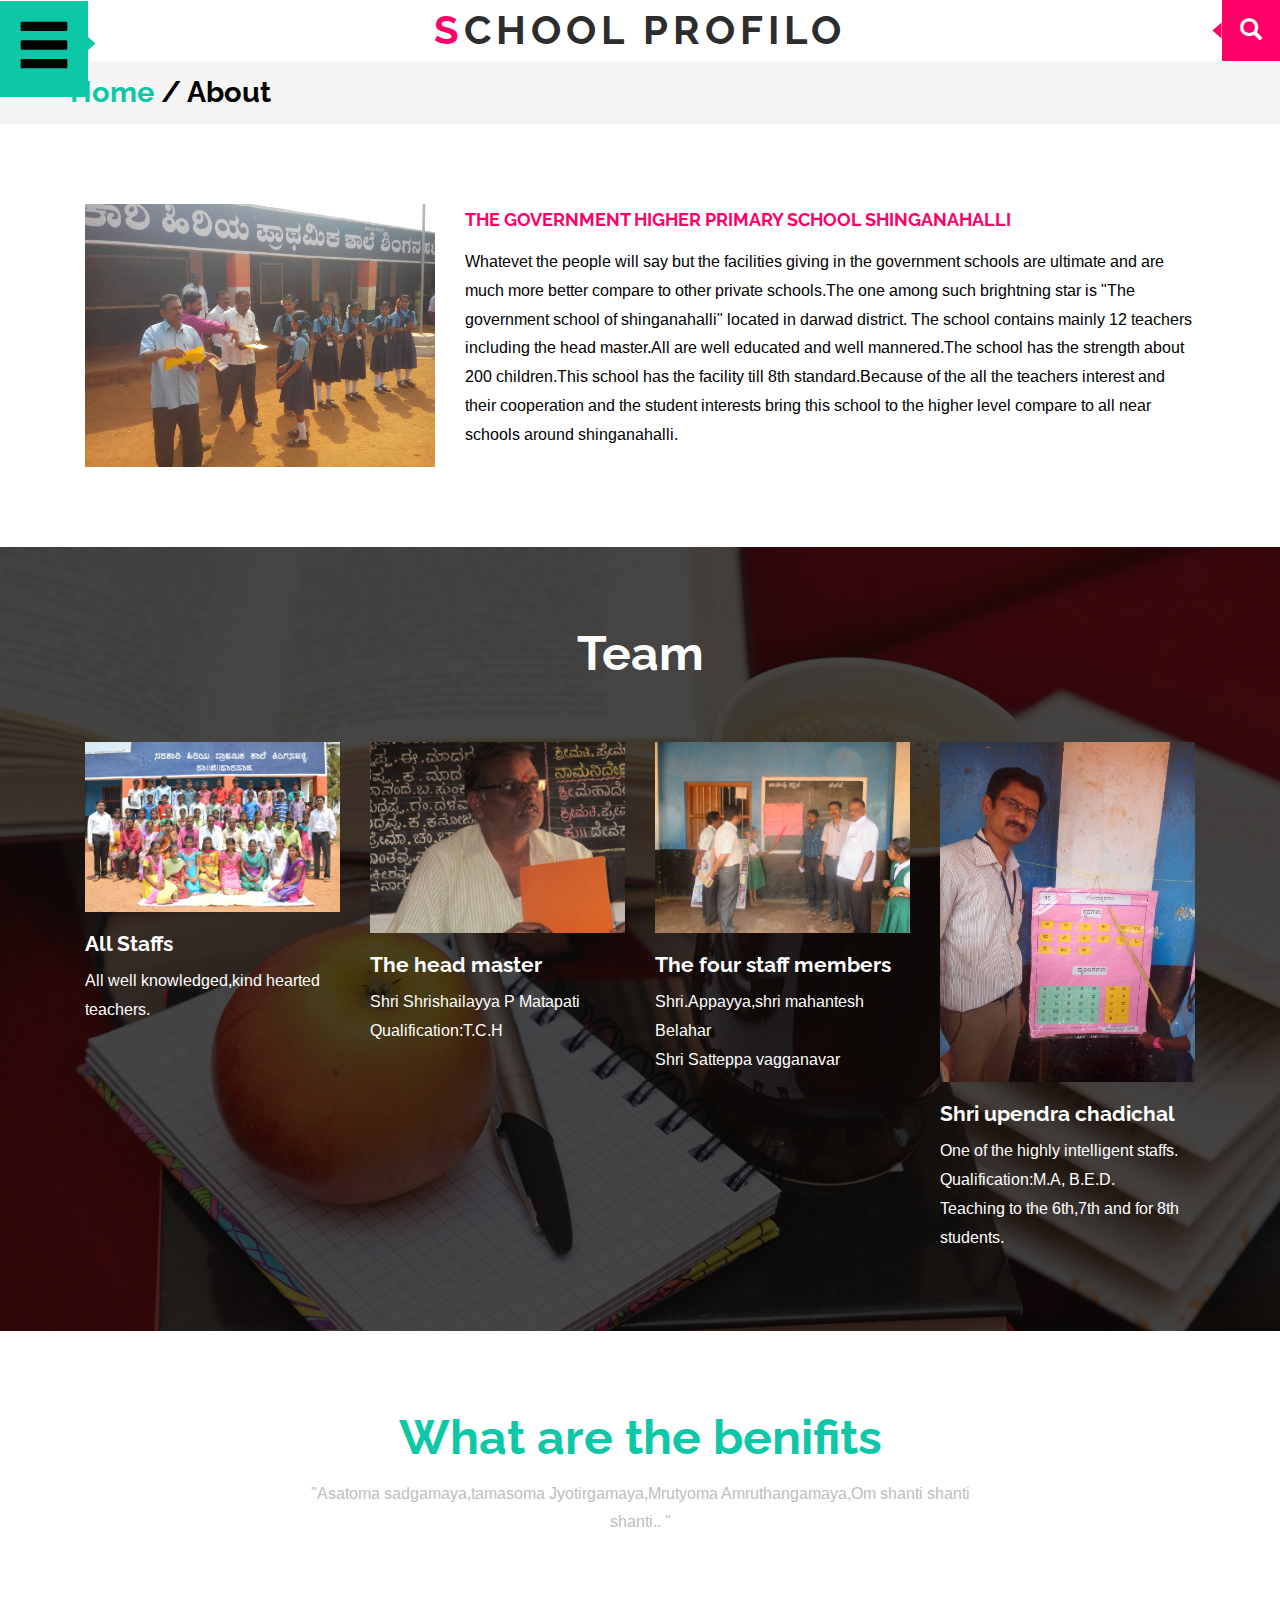
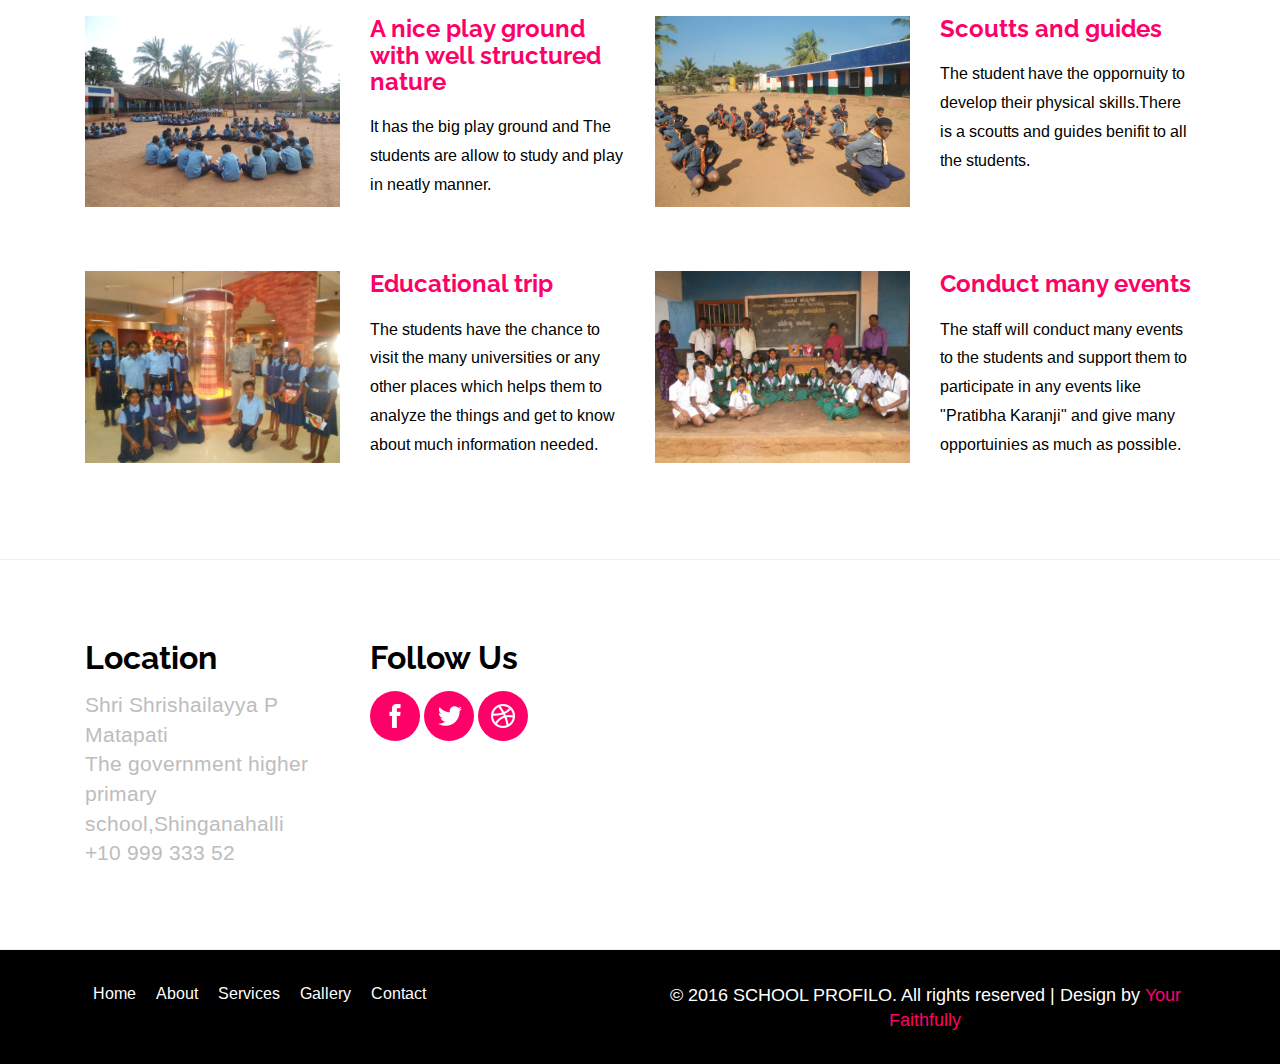
<file: about.html>
<!--A Design by W3layouts 
Author: W3layout
Author URL: http://w3layouts.com
License: Creative Commons Attribution 3.0 Unported
License URL: http://creativecommons.org/licenses/by/3.0/
-->
<!DOCTYPE html>
<html>
<head>
<title>Awareness A Education Category Flat Bootstrap Responsive Website Template | About :: w3layouts</title>
<link href="css/bootstrap.css" rel="stylesheet" type="text/css" media="all" />
<!-- jQuery (necessary for Bootstrap's JavaScript plugins) -->
<script src="js/jquery.min.js"></script>
<!-- Custom Theme files -->
<!--theme-style-->
<link href="css/style.css" rel="stylesheet" type="text/css" media="all" />	
<!--//theme-style-->
<meta name="viewport" content="width=device-width, initial-scale=1">
<meta http-equiv="Content-Type" content="text/html; charset=utf-8" />
<meta name="keywords" content="Awareness Responsive web template, Bootstrap Web Templates, Flat Web Templates, Android Compatible web template, 
Smartphone Compatible web template, free webdesigns for Nokia, Samsung, LG, SonyErricsson, Motorola web design" />
<script type="application/x-javascript"> addEventListener("load", function() { setTimeout(hideURLbar, 0); }, false); function hideURLbar(){ window.scrollTo(0,1); } </script>
<!--fonts-->
<link href='//fonts.googleapis.com/css?family=Arimo:400,400italic,700,700italic' rel='stylesheet' type='text/css'>
<link href='//fonts.googleapis.com/css?family=Raleway:400,700,800,600,500' rel='stylesheet' type='text/css'>
<!--start-smoth-scrolling-->
<script src="js/bootstrap.js"></script>

</head>
<body> 
<!--header-->	
<div class="header" >
	<div class="col-md-3 header-top cbp-spmenu-push">
		<nav class="cbp-spmenu cbp-spmenu-vertical cbp-spmenu-left" id="cbp-spmenu-s1">
			<li><a  href="index.html"  >Home</a></li>
			<li class="dropdown active">
							  <a href="#" data-hover="SERVICES" class="dropdown-toggle" data-toggle="dropdown" role="button" aria-haspopup="true" aria-expanded="false">About<span class="caret"></span></a>
							  <ul class="dropdown-menu">
								 <li><a href="about.html">Know about school</a></li>
							  </ul>
							</li>

			<li><a  href="services.html"  >Services</a></li>
			<li><a  href="gallery.html" >Gallery</a></li>
			<li><a  href="contact.html" >Contact</a></li>
		</nav>
		<!-- /script-nav -->
			<div class="main">
				<section class="buttonset">
					<button id="showLeftPush"><i  class="glyphicon glyphicon-menu-hamburger"></i></button>
				</section>
			</div>
			<!-- Classie - class helper functions by @desandro https://github.com/desandro/classie -->
				<script src="js/classie.js"></script>
					<script>
						var	menuLeft = document.getElementById( 'cbp-spmenu-s1' ),
						showLeftPush = document.getElementById( 'showLeftPush' ),
						body = document.body;
							
						showLeftPush.onclick = function() {
							classie.toggle( this, 'active' );
							classie.toggle( body, 'cbp-spmenu-push-toright' );
							classie.toggle( menuLeft, 'cbp-spmenu-open' );
							disableOther( 'showLeftPush' );
						};
					</script>
	</div>
	<div class="col-md-6 logo">
		<h1><a href="index.html"><span>S</span>CHOOL PROFILO</a></h1>
	</div>
	<div class="col-md-3 search">
		<a class="play-icon popup-with-zoom-anim" href="#small-dialog"><i class="glyphicon glyphicon-search"> </i></a>
	</div>
	<div class="clearfix"> </div>
</div>
	<!---pop-up-box---->					  
	<link href="css/popuo-box.css" rel="stylesheet" type="text/css" media="all"/>
	<script src="js/jquery.magnific-popup.js" type="text/javascript"></script>
	<!---//pop-up-box---->
	<div id="small-dialog" class="mfp-hide">
		<div class="search-top">
			<div class="login">
				<input type="submit" value="">
				<input type="text" value="Search.." onfocus="this.value = '';" onblur="if (this.value == '') {this.value = 'Search..';}">		
			</div>
			<p>Education</p>
		</div>				
	</div>
		 <script>
			$(document).ready(function() {
			$('.popup-with-zoom-anim').magnificPopup({
			type: 'inline',
			fixedContentPos: false,
			fixedBgPos: true,
			overflowY: 'auto',
			closeBtnInside: true,
			preloader: false,
			midClick: true,
			removalDelay: 300,
			mainClass: 'my-mfp-zoom-in'
			});
																						
			});
		</script>		
<!--//header-->
<!--banner-->
<div class="head">
	<div class="container">
		<h2 > <a href="index.html">Home</a> / <span>About </span></h2>	
	</div>
</div>
<!--content-->
<div class="about">
	<div class="container">
		<div class="about-top">
			<div class="col-md-4 red">
					<a href="single.html"><img class="img-responsive" src="images/img34.jpg" alt=""></a>
				</div>
				<div class="col-md-8 come">
					<div class=" about-wel">
						<h5><a href="single.html">The government higher primary school Shinganahalli</a></h5>
								<p>Whatevet the people will say but the facilities giving in the government schools are ultimate and are much more better compare to other private schools.The one among such brightning star is "The government school of shinganahalli" located in darwad district.
								The school contains mainly 12 teachers including the head master.All are well educated and well mannered.The school has the strength about 200 children.This school has the facility till 8th standard.Because of the all the teachers interest and their cooperation and the student interests bring this school to the higher level compare to all near schools around shinganahalli.</p>
					
					</div>
				</div>
				
				<div class="clearfix"> </div>
		
			</div>
			
	</div>
	<!---->
	<div class="team">
		<div class="container">
			<h3>Team</h3>
			<div class="col-md-3 team-men">
				<img src="images/img28.jpg" class="img-responsive" alt="">	
				<h5>All Staffs</h5>	
				<p>All well knowledged,kind hearted teachers.</p>				
			</div>
			<div class="col-md-3 team-men">
				<img src="images/img22.jpg" class="img-responsive" alt="">	
				<h5>The head master</h5>	
				<p>Shri Shrishailayya P Matapati<br>
				   Qualification:T.C.H</p>				
			</div>
			<div class="col-md-3 team-men">
				<img src="images/img18.jpg" class="img-responsive" alt="">	
				<h5>The four staff members</h5>	
				<p>Shri.Appayya,shri mahantesh Belahar<br>
				   Shri Satteppa vagganavar</p>				
			</div>
			<div class="col-md-3 team-men">
				<img src="images/img32.jpg" class="img-responsive" alt="">	
				<h5>Shri upendra chadichal</h5>	
				<p>One of the highly intelligent staffs.<br>
				   Qualification:M.A, B.E.D.<br>
				   Teaching to the 6th,7th and for 8th students.
				   </p>				
			</div>
			<div class="clearfix"> </div>
		</div>
	</div>
	<!--//-->
	<div class="choose">
		<div class="container">
			<div class="us">
				<h3>What are the benifits</h3>
				<p>"Asatoma sadgamaya,tamasoma Jyotirgamaya,Mrutyoma Amruthangamaya,Om shanti shanti shanti.. "</p>
			</div>
			<div class="top-choose">
				<div class="col-md-6 choose-grid">
					<div class="col-sm-6 choose-grid1">
						<a href="single.html"><img src="images/img24.jpg" class="img-responsive" alt=""></a>	
					</div>
					<div class="col-sm-6 choose-grid2">
						<h4><a href="single.html"> A nice play ground with well structured nature</a> </h4>
						<p>It has the big play ground and The students are allow to study and play in neatly manner.</p>	
					</div>
					<div class="clearfix"> </div>
				</div>
				<div class="col-md-6 choose-grid">
					<div class="col-sm-6 choose-grid1">
						<a href="single.html"><img src="images/img15.jpg" class="img-responsive" alt="">	</a>
					</div>
					<div class="col-sm-6 choose-grid2">
						<h4> <a href="single.html">Scoutts and guides </a></h4>
						<p>The student have the oppornuity to develop their physical skills.There is a scoutts and guides benifit to all the students.</p>	
					</div>
					<div class="clearfix"> </div>
				</div>
				<div class="clearfix"> </div>
			</div>
			<div class="top-choose">
				<div class="col-md-6 choose-grid">
					<div class="col-sm-6 choose-grid1">
						<a href="single.html"><img src="images/img25.jpg" class="img-responsive" alt=""></a>	
					</div>
					<div class="col-sm-6 choose-grid2">
						<h4> <a href="single.html">Educational trip</a> </h4>
						<p>The students have the chance to visit the many universities or any other places which helps them to analyze the things and get to know about much information needed.</p>	
					</div>
					<div class="clearfix"> </div>
				</div>
				<div class="col-md-6 choose-grid">
					<div class="col-sm-6 choose-grid1">
						<a href="single.html"><img src="images/img16.jpg" class="img-responsive" alt=""></a>	
					</div>
					<div class="col-sm-6 choose-grid2">
						<h4> <a href="single.html">Conduct many events</a> </h4>
						<p>The staff will conduct many events to the students and support them to participate in any events like "Pratibha Karanji" and give many opportuinies as much as possible.</p>	
					</div>
					<div class="clearfix"> </div>
				</div>
				<div class="clearfix"> </div>
			</div>
		</div>
	</div>
</div>

	
<!--//content-->
<!--footter-->
<div class="footer">
	<div class="footer-mid">
			<div class="container">
				<div class="col-sm-3 ft-grid1">
					<h3>Location</h3>
					<p>Shri Shrishailayya P Matapati</p>
					<p>The government higher primary school,Shinganahalli</p>
					<p>+10 999 333 52</p>
				</div>
				<div class="col-sm-3 ft-grid2">
				<h3>Follow Us</h3>
					<ul class="social-in">
						<li><a href="#"><i> </i></a></li>						
						<li><a href="#"><i class="twitter"> </i></a></li>
						<li><a href="#"><i class="dribbble"> </i></a></li>						
					</ul>
				</div>
				
				<div class="clearfix"> </div>
			</div>
		</div>
		<div class="class-footer">
			<div class="container">
				<div class="col-md-6 footer-nav">
					<ul>
						<li ><a  href="index.html"  >Home</a></li>
						<li><a  href="about.html"  >About</a></li>
						<li><a href="services.html"  >Services</a></li>
						<li><a  href="gallery.html" >Gallery</a></li>
						<li><a href="contact.html" >Contact</a></li>
						
					</ul>
				</div>
				<div class="col-md-6 footer-grid">
					<p >© 2016 SCHOOL PROFILO. All rights reserved | Design by <a href="http://w3layouts.com/" target="_blank">Your Faithfully</a> </p>
				</div>
					<div class="clearfix"> </div>
		</div>
	</div>
</div>
<!--//footter-->
</body>
</html>
</file>
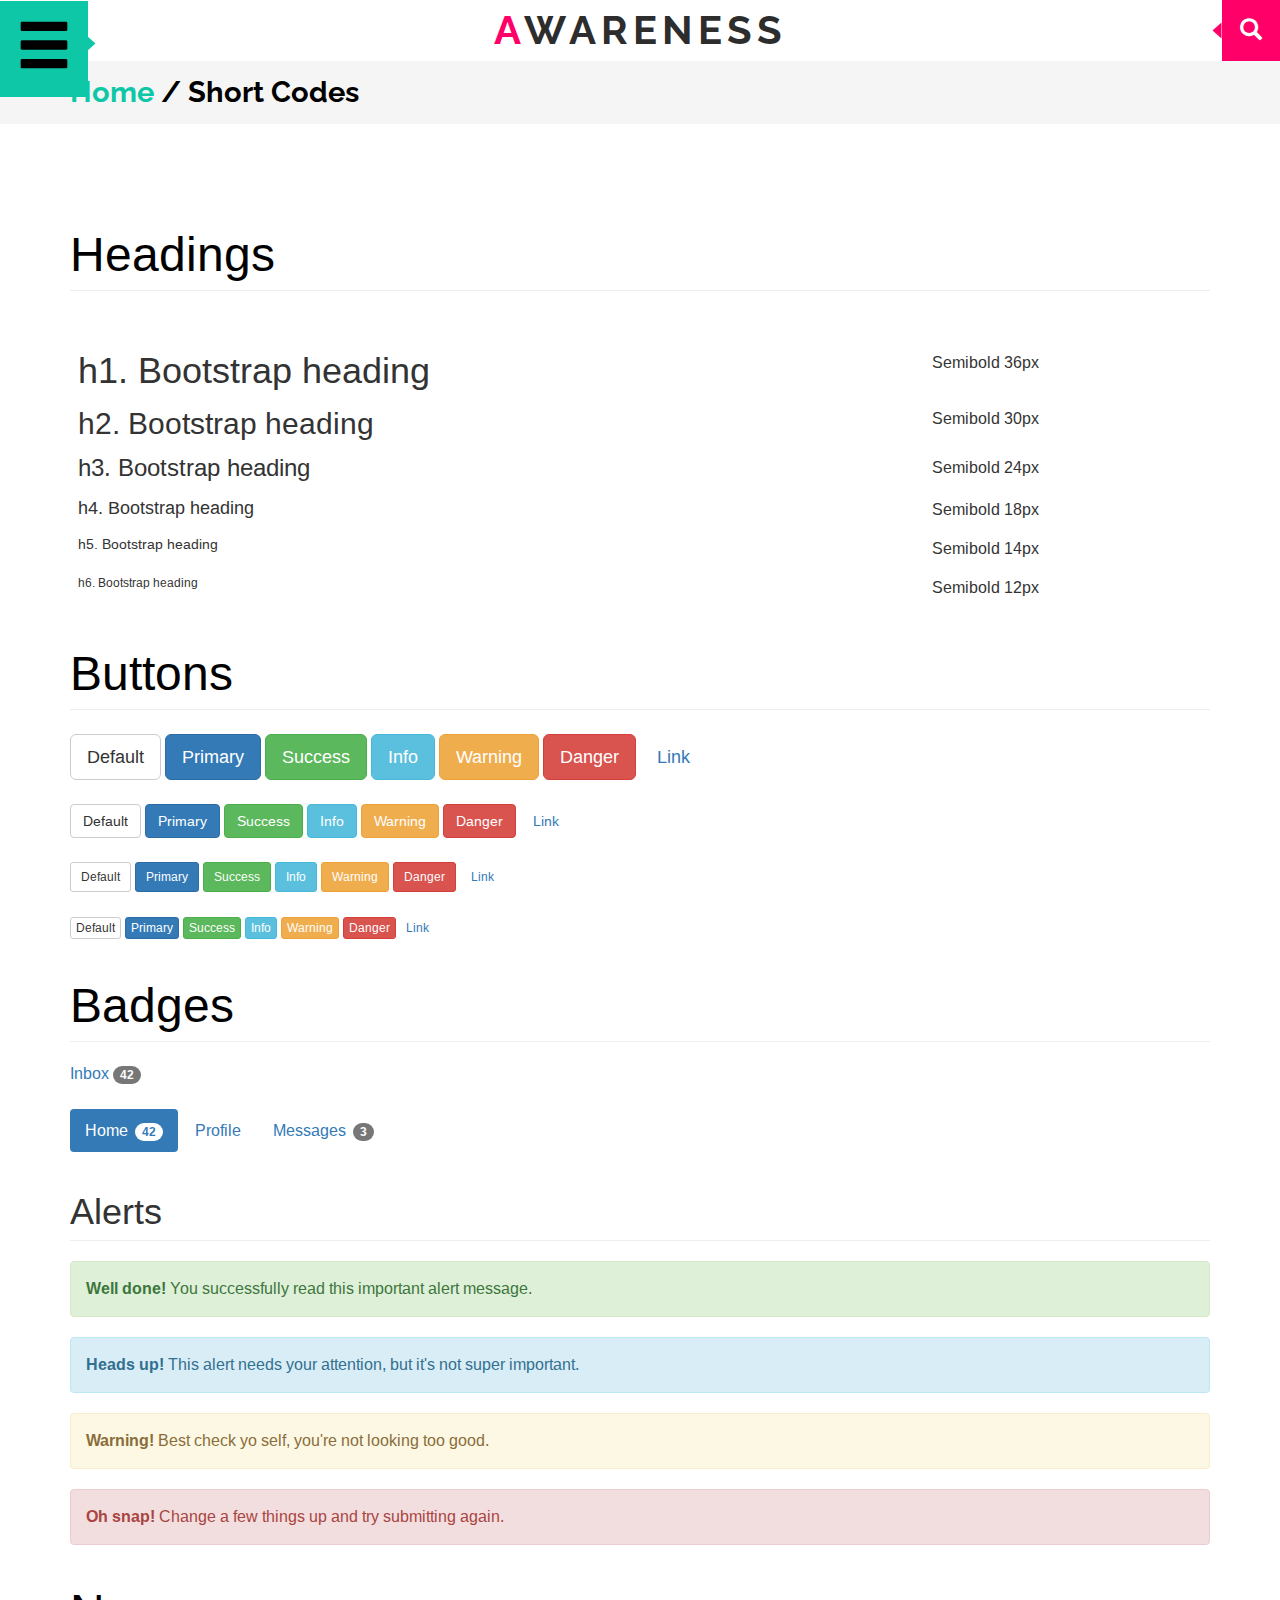
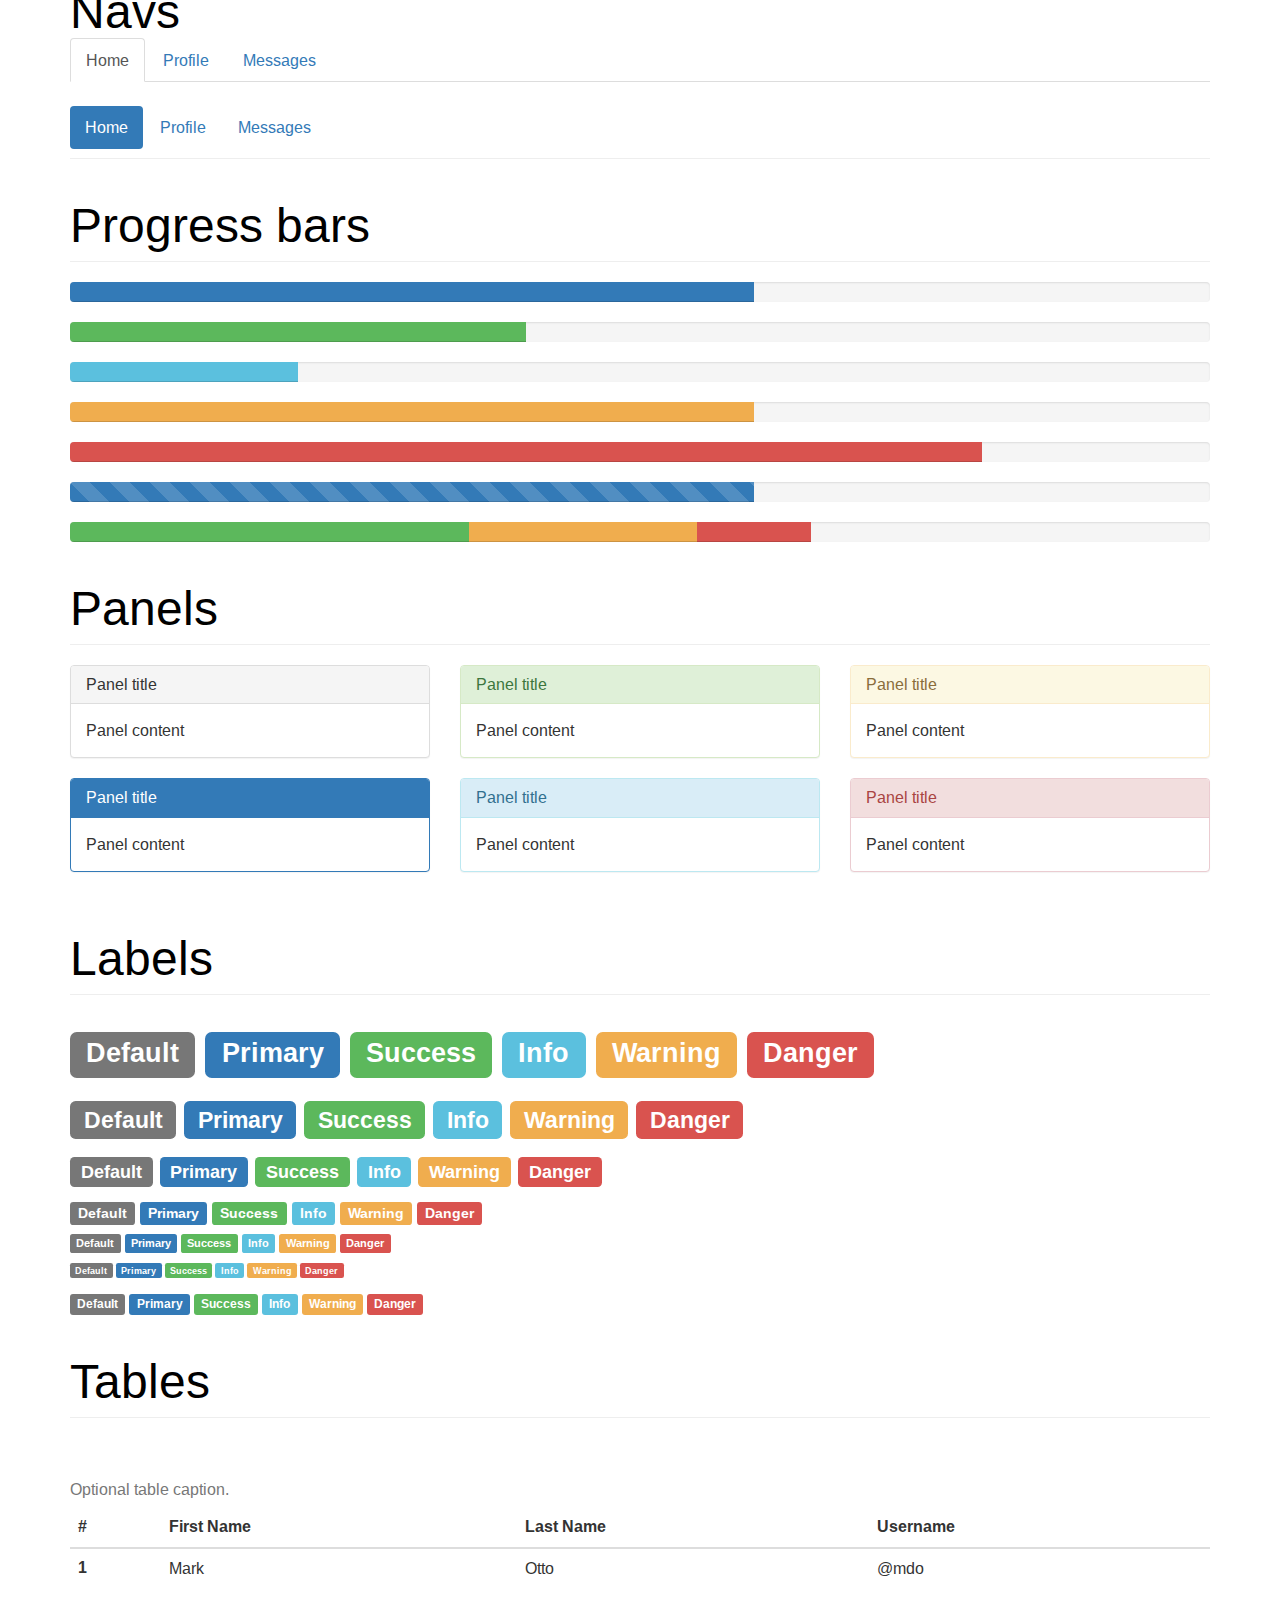
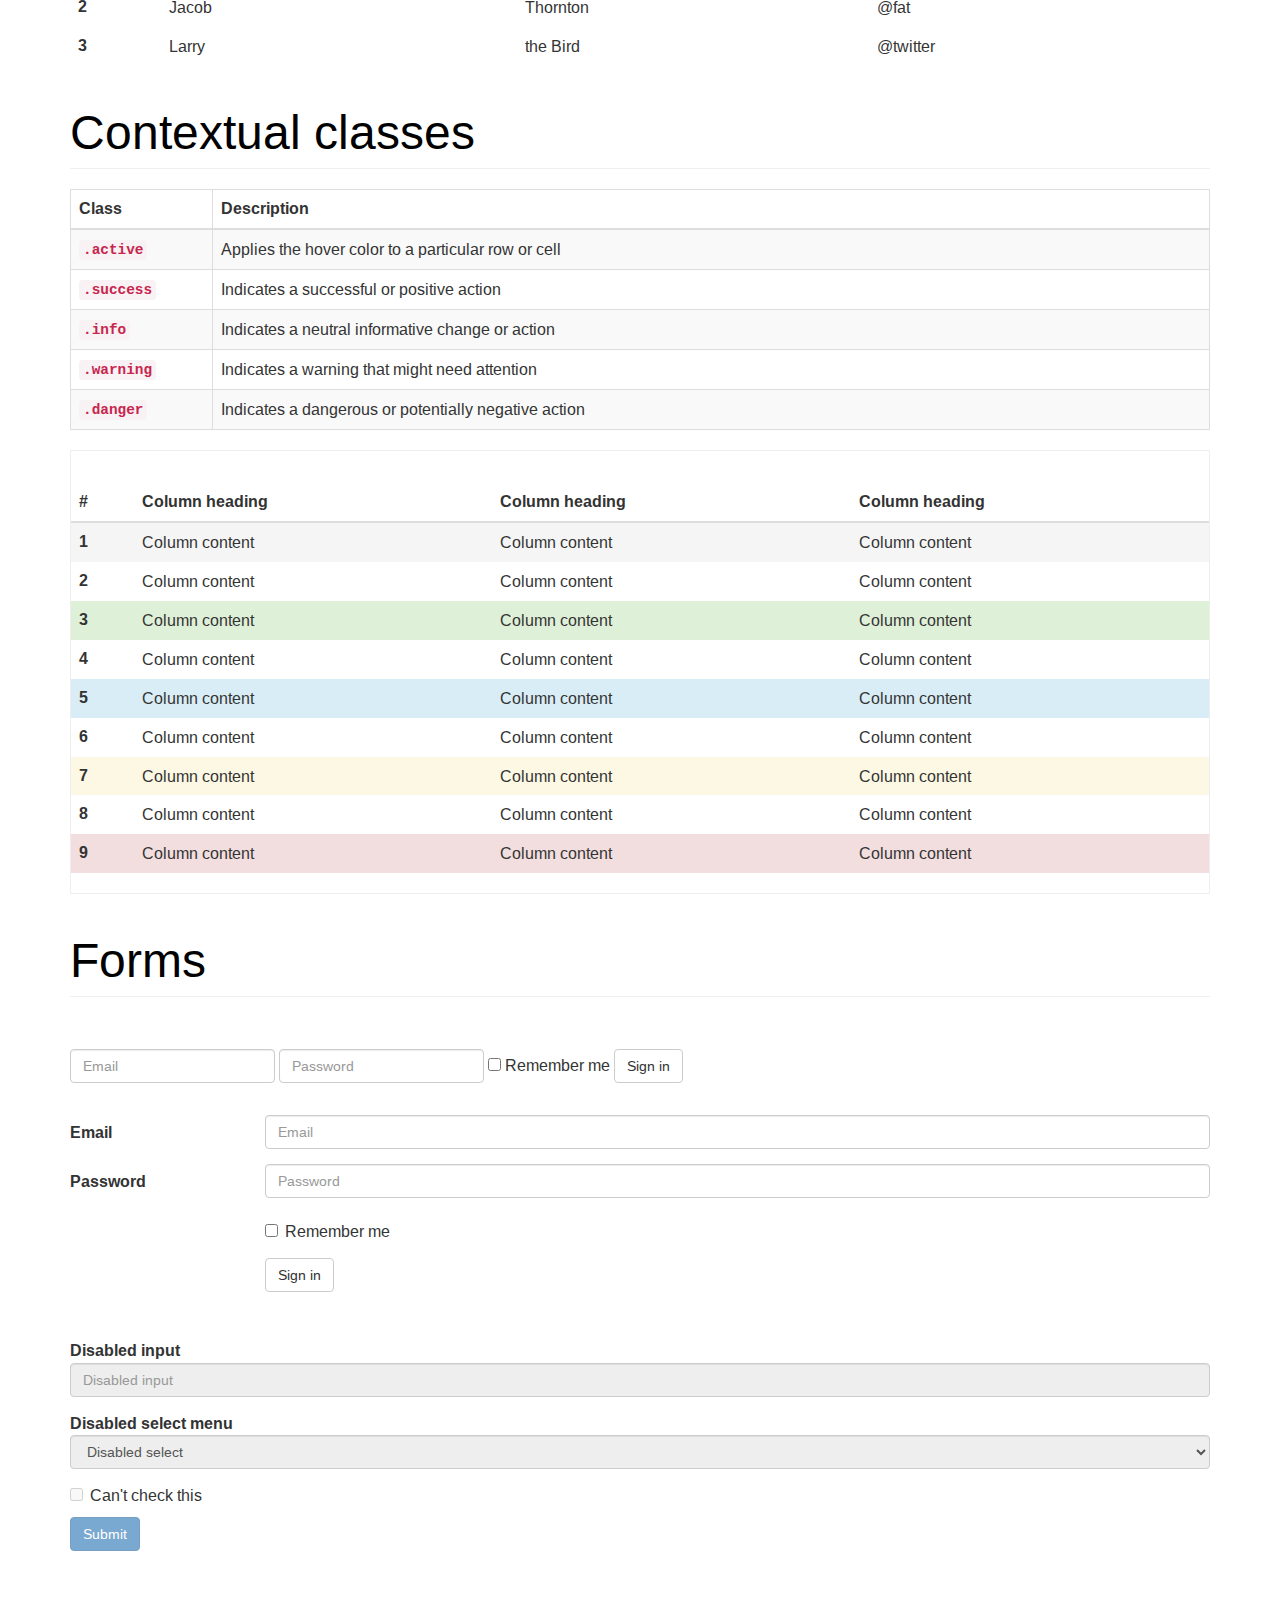
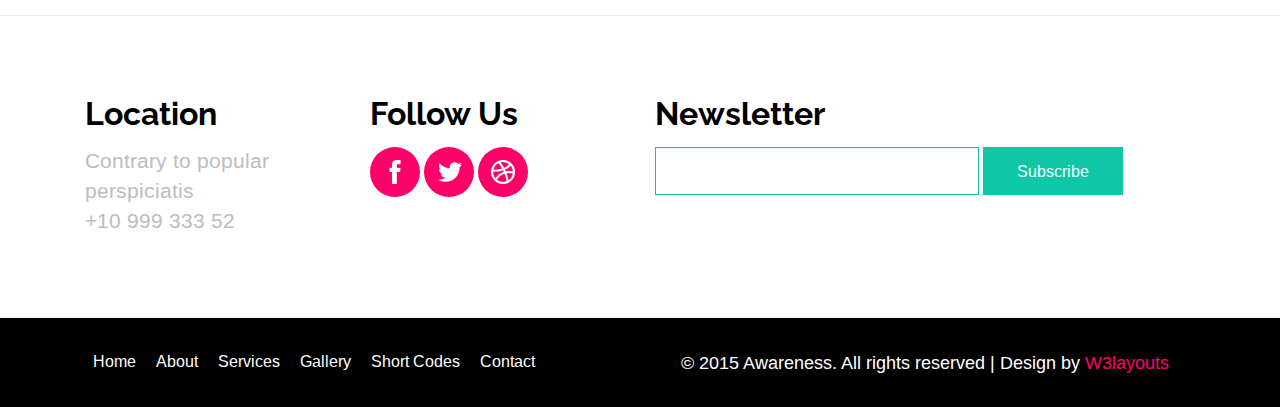
<file: codes.html>
<!--A Design by W3layouts 
Author: W3layout
Author URL: http://w3layouts.com
License: Creative Commons Attribution 3.0 Unported
License URL: http://creativecommons.org/licenses/by/3.0/
-->
<!DOCTYPE html>
<html>
<head>
<title>Awareness A Education Category Flat Bootstrap Responsive Website Template | Codes :: w3layouts</title>
<link href="css/bootstrap.css" rel="stylesheet" type="text/css" media="all" />
<!-- jQuery (necessary for Bootstrap's JavaScript plugins) -->
<script src="js/jquery.min.js"></script>
<!-- Custom Theme files -->
<!--theme-style-->
<link href="css/style.css" rel="stylesheet" type="text/css" media="all" />	
<!--//theme-style-->
<meta name="viewport" content="width=device-width, initial-scale=1">
<meta http-equiv="Content-Type" content="text/html; charset=utf-8" />
<meta name="keywords" content="Awareness Responsive web template, Bootstrap Web Templates, Flat Web Templates, Android Compatible web template, 
Smartphone Compatible web template, free webdesigns for Nokia, Samsung, LG, SonyErricsson, Motorola web design" />
<script type="application/x-javascript"> addEventListener("load", function() { setTimeout(hideURLbar, 0); }, false); function hideURLbar(){ window.scrollTo(0,1); } </script>
<!--fonts-->
<link href='//fonts.googleapis.com/css?family=Arimo:400,400italic,700,700italic' rel='stylesheet' type='text/css'>
<link href='//fonts.googleapis.com/css?family=Raleway:400,700,800,600,500' rel='stylesheet' type='text/css'>
<!--start-smoth-scrolling-->
<script src="js/bootstrap.js"></script>

</head>
<body> 
<!--header-->	
<div class="header" >
	<div class="col-md-3 header-top cbp-spmenu-push">
		<nav class="cbp-spmenu cbp-spmenu-vertical cbp-spmenu-left" id="cbp-spmenu-s1">
			<li><a  href="index.html"  >Home</a></li>
			<li class="dropdown active">
							  <a href="#" data-hover="SERVICES" class="dropdown-toggle" data-toggle="dropdown" role="button" aria-haspopup="true" aria-expanded="false">About<span class="caret"></span></a>
							  <ul class="dropdown-menu">
								 <li><a href="about.html">Dummy text1</a></li>
								<li><a href="about.html">Dummy text2</a></li>
								<li><a href="about.html">Dummy text3</a></li>
								<li><a href="about.html">Dummy text4</a></li>
							  </ul>
							</li>

			<li><a  href="services.html"  >Services</a></li>
			<li><a  href="gallery.html" >Gallery</a></li>
			<li><a  href="codes.html" > Short Codes</a></li>
			<li><a  href="contact.html" >Contact</a></li>
		</nav>
		<!-- /script-nav -->
			<div class="main">
				<section class="buttonset">
					<button id="showLeftPush"><i  class="glyphicon glyphicon-menu-hamburger"></i></button>
				</section>
			</div>
			<!-- Classie - class helper functions by @desandro https://github.com/desandro/classie -->
				<script src="js/classie.js"></script>
					<script>
						var	menuLeft = document.getElementById( 'cbp-spmenu-s1' ),
						showLeftPush = document.getElementById( 'showLeftPush' ),
						body = document.body;
							
						showLeftPush.onclick = function() {
							classie.toggle( this, 'active' );
							classie.toggle( body, 'cbp-spmenu-push-toright' );
							classie.toggle( menuLeft, 'cbp-spmenu-open' );
							disableOther( 'showLeftPush' );
						};
					</script>
	</div>
	<div class="col-md-6 logo">
		<h1><a href="index.html"><span>A</span>WARENESS</a></h1>
	</div>
	<div class="col-md-3 search">
		<a class="play-icon popup-with-zoom-anim" href="#small-dialog"><i class="glyphicon glyphicon-search"> </i></a>
	</div>
	<div class="clearfix"> </div>
</div>
	<!---pop-up-box---->					  
	<link href="css/popuo-box.css" rel="stylesheet" type="text/css" media="all"/>
	<script src="js/jquery.magnific-popup.js" type="text/javascript"></script>
	<!---//pop-up-box---->
	<div id="small-dialog" class="mfp-hide">
		<div class="search-top">
			<div class="login">
				<input type="submit" value="">
				<input type="text" value="Search.." onfocus="this.value = '';" onblur="if (this.value == '') {this.value = 'Search..';}">		
			</div>
			<p>Education</p>
		</div>				
	</div>
		 <script>
			$(document).ready(function() {
			$('.popup-with-zoom-anim').magnificPopup({
			type: 'inline',
			fixedContentPos: false,
			fixedBgPos: true,
			overflowY: 'auto',
			closeBtnInside: true,
			preloader: false,
			midClick: true,
			removalDelay: 300,
			mainClass: 'my-mfp-zoom-in'
			});
																						
			});
		</script>		
<!--//header-->
<!--banner-->
<div class="head">
	<div class="container">
		<h2 > <a href="index.html">Home</a> / <span>Short Codes</span></h2>
	</div>
</div>
<!--content-->
	<div class="container">
	<div class="page">
		<!--button-->
		<div class="grid_3 grid_4">
			<div class="page-header">
       	<h3>Headings</h3>
      </div>
  
  <div class="bs-example">
    <table class="table">
      <tbody>
        <tr>
          <td><h1 id="h1-bootstrap-heading">h1. Bootstrap heading<a class="anchorjs-link" href="#h1.-bootstrap-heading"><span class="anchorjs-icon"></span></a></h1></td>
          <td class="type-info">Semibold 36px</td>
        </tr>
        <tr>
          <td><h2 id="h2-bootstrap-heading">h2. Bootstrap heading<a class="anchorjs-link" href="#h2.-bootstrap-heading"><span class="anchorjs-icon"></span></a></h2></td>
          <td class="type-info">Semibold 30px</td>
        </tr>
        <tr>
          <td><h3 id="h3-bootstrap-heading">h3. Bootstrap heading<a class="anchorjs-link" href="#h3.-bootstrap-heading"><span class="anchorjs-icon"></span></a></h3></td>
          <td class="type-info">Semibold 24px</td>
        </tr>
        <tr>
          <td><h4 id="h4.-bootstrap-heading">h4. Bootstrap heading<a class="anchorjs-link" href="#h4.-bootstrap-heading"><span class="anchorjs-icon"></span></a></h4></td>
          <td class="type-info">Semibold 18px</td>
        </tr>
        <tr>
          <td><h5 id="h5-bootstrap-heading">h5. Bootstrap heading<a class="anchorjs-link" href="#h5.-bootstrap-heading"><span class="anchorjs-icon"></span></a></h5></td>
          <td class="type-info">Semibold 14px</td>
        </tr>
        <tr>
          <td><h6  id="h6-bootstrap-heading">h6. Bootstrap heading</h6></td>
          <td class="type-info">Semibold 12px</td>
        </tr>
      </tbody>
    </table>
    </div>
  </div>
  <!--buttons-->
	<div class="page-header">
        <h3>Buttons</h3>
      </div>
      <p class="grid1">
        <button type="button" class="btn btn-lg btn-default">Default</button>
        <button type="button" class="btn btn-lg btn-primary">Primary</button>
        <button type="button" class="btn btn-lg btn-success">Success</button>
        <button type="button" class="btn btn-lg btn-info">Info</button>
        <button type="button" class="btn btn-lg btn-warning">Warning</button>
        <button type="button" class="btn btn-lg btn-danger">Danger</button>
        <button type="button" class="btn btn-lg btn-link">Link</button>
      </p>
      <p class="grid1 ">
        <button type="button" class="btn btn-1 btn-default">Default</button>
        <button type="button" class="btn btn-1 btn-primary">Primary</button>
        <button type="button" class="btn btn-1 btn-success">Success</button>
        <button type="button" class="btn btn-1 btn-info">Info</button>
        <button type="button" class="btn btn-1 btn-warning">Warning</button>
        <button type="button" class="btn btn-1 btn-danger">Danger</button>
        <button type="button" class="btn btn-1 btn-link">Link</button>
      </p>
      <p class="grid1">
        <button type="button" class="btn btn-sm btn-default">Default</button>
        <button type="button" class="btn btn-sm btn-primary">Primary</button>
        <button type="button" class="btn btn-sm btn-success">Success</button>
        <button type="button" class="btn btn-sm btn-info">Info</button>
        <button type="button" class="btn btn-sm btn-warning">Warning</button>
        <button type="button" class="btn btn-sm btn-danger">Danger</button>
        <button type="button" class="btn btn-sm btn-link">Link</button>
      </p>
      <p class="grid1">
        <button type="button" class="btn btn-xs btn-default">Default</button>
        <button type="button" class="btn btn-xs btn-primary">Primary</button>
        <button type="button" class="btn btn-xs btn-success">Success</button>
        <button type="button" class="btn btn-xs btn-info">Info</button>
        <button type="button" class="btn btn-xs btn-warning">Warning</button>
        <button type="button" class="btn btn-xs btn-danger">Danger</button>
        <button type="button" class="btn btn-xs btn-link">Link</button>
      </p>
      <!--//button-->
      <!--bages-->
      <div class="page-header">
        <h3>Badges</h3>
      </div>
      <p>
        <a href="#">Inbox <span class="badge">42</span></a>
      </p>
      <ul class="nav nav-pills" role="tablist">
        <li role="presentation" class="active"><a href="#">Home <span class="badge">42</span></a></li>
        <li role="presentation"><a href="#">Profile</a></li>
        <li role="presentation"><a href="#">Messages <span class="badge">3</span></a></li>
      </ul>
       <!--//bages-->
       <!--alerts-->
       <div class="page-header">
        <h1>Alerts</h1>
      </div>
      <div class="alert alert-success" role="alert">
        <strong>Well done!</strong> You successfully read this important alert message.
      </div>
      <div class="alert alert-info" role="alert">
        <strong>Heads up!</strong> This alert needs your attention, but it's not super important.
      </div>
      <div class="alert alert-warning" role="alert">
        <strong>Warning!</strong> Best check yo self, you're not looking too good.
      </div>
      <div class="alert alert-danger" role="alert">
        <strong>Oh snap!</strong> Change a few things up and try submitting again.
      </div>
      <!--//alerts-->
        <!--nav-->
       <div class="page-header">
        <h3>Navs</h3>
        <ul class="nav nav-tabs" role="tablist">
        <li role="presentation" class="active"><a href="#">Home</a></li>
        <li role="presentation"><a href="#">Profile</a></li>
        <li role="presentation"><a href="#">Messages</a></li>
      </ul>
      <ul class="nav nav-pills" role="tablist">
        <li role="presentation" class="active"><a href="#">Home</a></li>
        <li role="presentation"><a href="#">Profile</a></li>
        <li role="presentation"><a href="#">Messages</a></li>
      </ul>
      </div>
        <!--//nav-->
       
      
        <!--Progress bars-->
        <div class="page-header">
        <h3>Progress bars</h3>
      </div>
      <div class="progress">
        <div class="progress-bar" role="progressbar" aria-valuenow="60" aria-valuemin="0" aria-valuemax="100" style="width: 60%;"><span class="sr-only">60% Complete</span></div>
      </div>
      <div class="progress">
        <div class="progress-bar progress-bar-success" role="progressbar" aria-valuenow="40" aria-valuemin="0" aria-valuemax="100" style="width: 40%"><span class="sr-only">40% Complete (success)</span></div>
      </div>
      <div class="progress">
        <div class="progress-bar progress-bar-info" role="progressbar" aria-valuenow="20" aria-valuemin="0" aria-valuemax="100" style="width: 20%"><span class="sr-only">20% Complete</span></div>
      </div>
      <div class="progress">
        <div class="progress-bar progress-bar-warning" role="progressbar" aria-valuenow="60" aria-valuemin="0" aria-valuemax="100" style="width: 60%"><span class="sr-only">60% Complete (warning)</span></div>
      </div>
      <div class="progress">
        <div class="progress-bar progress-bar-danger" role="progressbar" aria-valuenow="80" aria-valuemin="0" aria-valuemax="100" style="width: 80%"><span class="sr-only">80% Complete (danger)</span></div>
      </div>
      <div class="progress">
        <div class="progress-bar progress-bar-striped" role="progressbar" aria-valuenow="60" aria-valuemin="0" aria-valuemax="100" style="width: 60%"><span class="sr-only">60% Complete</span></div>
      </div>
      <div class="progress">
        <div class="progress-bar progress-bar-success" style="width: 35%"><span class="sr-only">35% Complete (success)</span></div>
        <div class="progress-bar progress-bar-warning" style="width: 20%"><span class="sr-only">20% Complete (warning)</span></div>
        <div class="progress-bar progress-bar-danger" style="width: 10%"><span class="sr-only">10% Complete (danger)</span></div>
      </div>
      <!--//Progress bars-->
        <!--Panels-->
      <div class="page-header">
        <h3>Panels</h3>
      </div>
      <div class="row">
        <div class="col-sm-4">
          <div class="panel panel-default">
            <div class="panel-heading">
              <h3 class="panel-title">Panel title</h3>
            </div>
            <div class="panel-body">
              Panel content
            </div>
          </div>
          <div class="panel panel-primary">
            <div class="panel-heading">
              <h3 class="panel-title">Panel title</h3>
            </div>
            <div class="panel-body">
              Panel content
            </div>
          </div>
        </div><!-- /.col-sm-4 -->
        <div class="col-sm-4">
          <div class="panel panel-success">
            <div class="panel-heading">
              <h3 class="panel-title">Panel title</h3>
            </div>
            <div class="panel-body">
              Panel content
            </div>
          </div>
          <div class="panel panel-info">
            <div class="panel-heading">
              <h3 class="panel-title">Panel title</h3>
            </div>
            <div class="panel-body">
              Panel content
            </div>
          </div>
        </div><!-- /.col-sm-4 -->
        <div class="col-sm-4">
          <div class="panel panel-warning">
            <div class="panel-heading">
              <h3 class="panel-title">Panel title</h3>
            </div>
            <div class="panel-body">
              Panel content
            </div>
          </div>
          <div class="panel panel-danger">
            <div class="panel-heading">
              <h3 class="panel-title">Panel title</h3>
            </div>
            <div class="panel-body">
              Panel content
            </div>
          </div>
        </div><!-- /.col-sm-4 -->
      </div>
       <!--//Panels-->
        <!--labels-->
       <div class="page-header">
        <h3>Labels</h3>
      </div>
      <h1 class="grid2">
        <span class="label label-default">Default</span>
        <span class="label label-primary">Primary</span>
        <span class="label label-success">Success</span>
        <span class="label label-info">Info</span>
        <span class="label label-warning">Warning</span>
        <span class="label label-danger">Danger</span>
      </h1>
      <h2 class="grid2">
        <span class="label label-default">Default</span>
        <span class="label label-primary">Primary</span>
        <span class="label label-success">Success</span>
        <span class="label label-info">Info</span>
        <span class="label label-warning">Warning</span>
        <span class="label label-danger">Danger</span>
      </h2>
      <h3 class="grid2">
        <span class="label label-default">Default</span>
        <span class="label label-primary">Primary</span>
        <span class="label label-success">Success</span>
        <span class="label label-info">Info</span>
        <span class="label label-warning">Warning</span>
        <span class="label label-danger">Danger</span>
      </h3>
      <h4 class="grid2">
        <span class="label label-default">Default</span>
        <span class="label label-primary">Primary</span>
        <span class="label label-success">Success</span>
        <span class="label label-info">Info</span>
        <span class="label label-warning">Warning</span>
        <span class="label label-danger">Danger</span>
      </h4>
      <h5 class="grid2">
        <span class="label label-default">Default</span>
        <span class="label label-primary">Primary</span>
        <span class="label label-success">Success</span>
        <span class="label label-info">Info</span>
        <span class="label label-warning">Warning</span>
        <span class="label label-danger">Danger</span>
      </h5>
      <h6 class="grid2">
        <span class="label label-default">Default</span>
        <span class="label label-primary">Primary</span>
        <span class="label label-success">Success</span>
        <span class="label label-info">Info</span>
        <span class="label label-warning">Warning</span>
        <span class="label label-danger">Danger</span>
      </h6>
      <p class="grid2">
        <span class="label label-default">Default</span>
        <span class="label label-primary">Primary</span>
        <span class="label label-success">Success</span>
        <span class="label label-info">Info</span>
        <span class="label label-warning">Warning</span>
        <span class="label label-danger">Danger</span>
      </p>
       <!--//labels-->
	
	<!--table-->
	 <div class="page-header">
        <h3>Tables</h3>
      </div>
  
  <div class="bs-example" data-example-id="simple-table">
    <table class="table">
      <caption>Optional table caption.</caption>
      <thead>
        <tr>
          <th>#</th>
          <th>First Name</th>
          <th>Last Name</th>
          <th>Username</th>
        </tr>
      </thead>
      <tbody>
        <tr>
          <th scope="row">1</th>
          <td>Mark</td>
          <td>Otto</td>
          <td>@mdo</td>
        </tr>
        <tr>
          <th scope="row">2</th>
          <td>Jacob</td>
          <td>Thornton</td>
          <td>@fat</td>
        </tr>
        <tr>
          <th scope="row">3</th>
          <td>Larry</td>
          <td>the Bird</td>
          <td>@twitter</td>
        </tr>
      </tbody>
    </table>
  </div><!-- /example -->
	<!--//table-->
	<!--Contextual classes-->
	 <div class="page-header">
        <h3>Contextual classes</h3>
      </div>
      <div class="table-responsive">
    <table class="table table-bordered table-striped">
      <colgroup>
        <col class="col-xs-1">
        <col class="col-xs-7">
      </colgroup>
      <thead>
        <tr>
          <th>Class</th>
          <th>Description</th>
        </tr>
      </thead>
      <tbody>
        <tr>
          <th scope="row">
            <code>.active</code>
          </th>
          <td>Applies the hover color to a particular row or cell</td>
        </tr>
        <tr>
          <th scope="row">
            <code>.success</code>
          </th>
          <td>Indicates a successful or positive action</td>
        </tr>
        <tr>
          <th scope="row">
            <code>.info</code>
          </th>
          <td>Indicates a neutral informative change or action</td>
        </tr>
        <tr>
          <th scope="row">
            <code>.warning</code>
          </th>
          <td>Indicates a warning that might need attention</td>
        </tr>
        <tr>
          <th scope="row">
            <code>.danger</code>
          </th>
          <td>Indicates a dangerous or potentially negative action</td>
        </tr>
      </tbody>
    </table>
  </div>
  <div class="bs-example" data-example-id="contextual-table" style="border: 1px solid #eee">
    <table class="table">
      <thead>
        <tr>
          <th>#</th>
          <th>Column heading</th>
          <th>Column heading</th>
          <th>Column heading</th>
        </tr>
      </thead>
      <tbody>
        <tr class="active">
          <th scope="row">1</th>
          <td>Column content</td>
          <td>Column content</td>
          <td>Column content</td>
        </tr>
        <tr>
          <th scope="row">2</th>
          <td>Column content</td>
          <td>Column content</td>
          <td>Column content</td>
        </tr>
        <tr class="success">
          <th scope="row">3</th>
          <td>Column content</td>
          <td>Column content</td>
          <td>Column content</td>
        </tr>
        <tr>
          <th scope="row">4</th>
          <td>Column content</td>
          <td>Column content</td>
          <td>Column content</td>
        </tr>
        <tr class="info">
          <th scope="row">5</th>
          <td>Column content</td>
          <td>Column content</td>
          <td>Column content</td>
        </tr>
        <tr>
          <th scope="row">6</th>
          <td>Column content</td>
          <td>Column content</td>
          <td>Column content</td>
        </tr>
        <tr class="warning">
          <th scope="row">7</th>
          <td>Column content</td>
          <td>Column content</td>
          <td>Column content</td>
        </tr>
        <tr>
          <th scope="row">8</th>
          <td>Column content</td>
          <td>Column content</td>
          <td>Column content</td>
        </tr>
        <tr class="danger">
          <th scope="row">9</th>
          <td>Column content</td>
          <td>Column content</td>
          <td>Column content</td>
        </tr>
      </tbody>
    </table>
  </div>
	<!--//Contextual classes-->
	<!--Forms-->
	<div class="page-header">
        <h3>Forms</h3>
      </div>
   <div class="bs-example" data-example-id="simple-form-inline">
    <form class="form-inline">
      <div class="form-group">
        <label class="sr-only" for="exampleInputEmail3">Email address</label>
        <input type="email" class="form-control" id="exampleInputEmail3" placeholder="Email">
      </div>
      <div class="form-group">
        <label class="sr-only" for="exampleInputPassword3">Password</label>
        <input type="password" class="form-control" id="exampleInputPassword3" placeholder="Password">
      </div>
      <div class="checkbox">
        <label>
          <input type="checkbox"> Remember me
        </label>
      </div>
      <button type="submit" class="btn btn-default">Sign in</button>
    </form>
  </div>
  <div class="bs-example" data-example-id="simple-horizontal-form">
    <form class="form-horizontal">
      <div class="form-group">
        <label for="inputEmail3" class="col-sm-2 control-label">Email</label>
        <div class="col-sm-10">
          <input type="email" class="form-control" id="inputEmail3" placeholder="Email">
        </div>
      </div>
      <div class="form-group">
        <label for="inputPassword3" class="col-sm-2 control-label">Password</label>
        <div class="col-sm-10">
          <input type="password" class="form-control" id="inputPassword3" placeholder="Password">
        </div>
      </div>
      <div class="form-group">
        <div class="col-sm-offset-2 col-sm-10">
          <div class="checkbox">
            <label>
              <input type="checkbox"> Remember me
            </label>
          </div>
        </div>
      </div>
      <div class="form-group">
        <div class="col-sm-offset-2 col-sm-10">
          <button type="submit" class="btn btn-default">Sign in</button>
        </div>
      </div>
    </form>
  </div>
  <div class="bs-example" data-example-id="disabled-fieldset">
    <form>
      <fieldset disabled="">
        <div class="form-group">
          <label for="disabledTextInput">Disabled input</label>
          <input type="text" id="disabledTextInput" class="form-control" placeholder="Disabled input">
        </div>
        <div class="form-group">
          <label for="disabledSelect">Disabled select menu</label>
          <select id="disabledSelect" class="form-control">
            <option>Disabled select</option>
          </select>
        </div>
        <div class="checkbox">
          <label>
            <input type="checkbox"> Can't check this
          </label>
        </div>
        <button type="submit" class="btn btn-primary">Submit</button>
      </fieldset>
    </form>
  </div>
	<!--//forms-->
	</div>
</div>

<!--footer-->
<div class="footer">
	<div class="footer-mid">
			<div class="container">
				<div class="col-sm-3 ft-grid1">
					<h3>Location</h3>
					<p>Contrary to popular</p>
					<p>perspiciatis</p>
					<p>+10 999 333 52</p>
				</div>
				<div class="col-sm-3 ft-grid2">
				<h3>Follow Us</h3>
					<ul class="social-in">
						<li><a href="#"><i> </i></a></li>						
						<li><a href="#"><i class="twitter"> </i></a></li>
						<li><a href="#"><i class="dribbble"> </i></a></li>						
					</ul>
				</div>
				<div class="col-sm-6 ft-grid1">
					<h3>Newsletter</h3>
					<form>
						<input type="text" value="" onfocus="this.value='';" onblur="if (this.value == '') {this.value ='';}">
						<input type="submit" value="Subscribe">
					</form>
				</div>
				<div class="clearfix"> </div>
			</div>
		</div>
		<div class="class-footer">
			<div class="container">
				<div class="col-md-6 footer-nav">
					<ul>
						<li ><a  href="index.html"  >Home</a></li>
						<li><a  href="about.html"  >About</a></li>
						<li><a href="services.html"  >Services</a></li>
						<li><a  href="gallery.html" >Gallery</a></li>
						<li><a  href="codes.html" > Short Codes</a></li>
						<li><a href="contact.html" >Contact</a></li>
						
					</ul>
				</div>
				<div class="col-md-6 footer-grid">
					<p >© 2015 Awareness. All rights reserved | Design by <a href="http://w3layouts.com/" target="_blank">W3layouts</a> </p>
				</div>
					<div class="clearfix"> </div>
		</div>
	</div>
</div>
<!--//footer-->
</body>
</html>
</file>
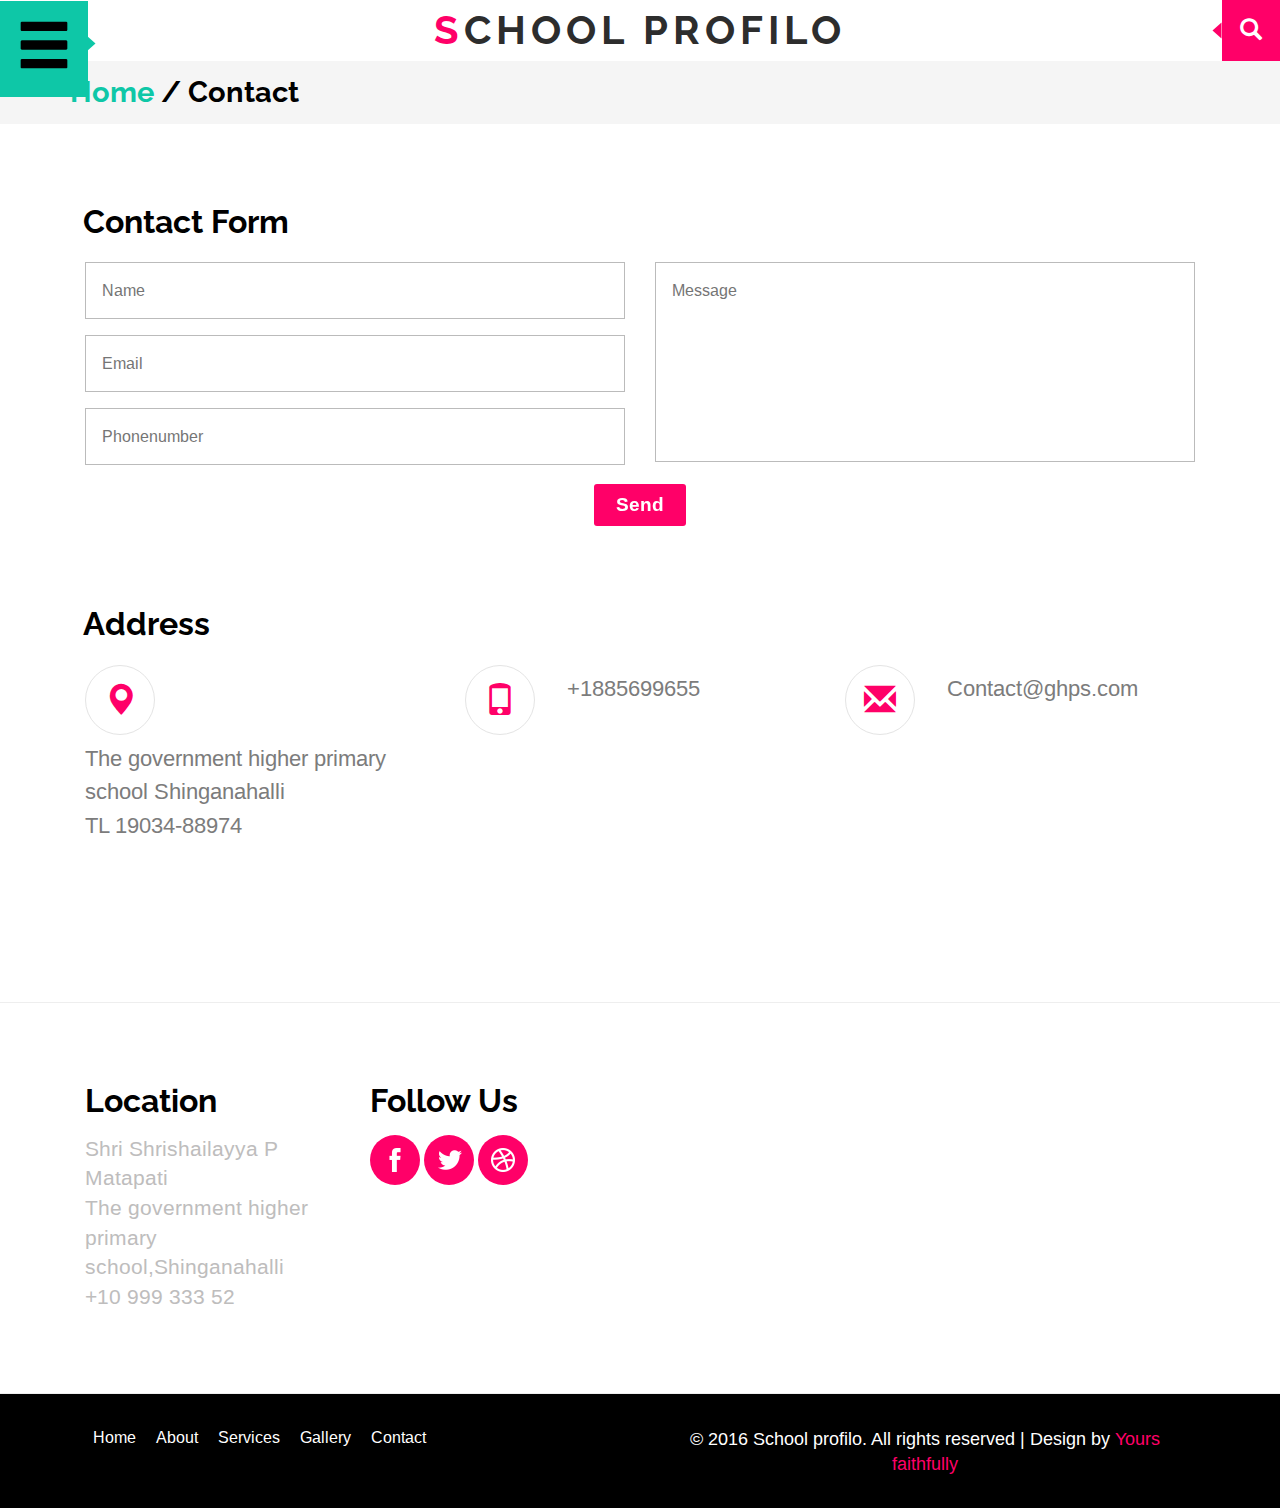
<file: contact.html>
<!--A Design by W3layouts 
Author: W3layout
Author URL: http://w3layouts.com
License: Creative Commons Attribution 3.0 Unported
License URL: http://creativecommons.org/licenses/by/3.0/
-->
<!DOCTYPE html>
<html>
<head>
<title>Awareness A Education Category Flat Bootstrap Responsive Website Template | Contact :: w3layouts</title>
<link href="css/bootstrap.css" rel="stylesheet" type="text/css" media="all" />
<!-- jQuery (necessary for Bootstrap's JavaScript plugins) -->
<script src="js/jquery.min.js"></script>
<!-- Custom Theme files -->
<!--theme-style-->
<link href="css/style.css" rel="stylesheet" type="text/css" media="all" />	
<!--//theme-style-->
<meta name="viewport" content="width=device-width, initial-scale=1">
<meta http-equiv="Content-Type" content="text/html; charset=utf-8" />
<meta name="keywords" content="Awareness Responsive web template, Bootstrap Web Templates, Flat Web Templates, Android Compatible web template, 
Smartphone Compatible web template, free webdesigns for Nokia, Samsung, LG, SonyErricsson, Motorola web design" />
<script type="application/x-javascript"> addEventListener("load", function() { setTimeout(hideURLbar, 0); }, false); function hideURLbar(){ window.scrollTo(0,1); } </script>
<!--fonts-->
<link href='//fonts.googleapis.com/css?family=Arimo:400,400italic,700,700italic' rel='stylesheet' type='text/css'>
<link href='//fonts.googleapis.com/css?family=Raleway:400,700,800,600,500' rel='stylesheet' type='text/css'>
<!--start-smoth-scrolling-->
<script src="js/bootstrap.js"></script>

</head>
<body> 
<!--header-->	
<div class="header" >
	<div class="col-md-3 header-top cbp-spmenu-push">
		<nav class="cbp-spmenu cbp-spmenu-vertical cbp-spmenu-left" id="cbp-spmenu-s1">
			<li><a  href="index.html"  >Home</a></li>
			<li class="dropdown active">
							  <a href="#" data-hover="SERVICES" class="dropdown-toggle" data-toggle="dropdown" role="button" aria-haspopup="true" aria-expanded="false">About<span class="caret"></span></a>
							  <ul class="dropdown-menu">
								 <li><a href="about.html">Know about school</a></li>
								
							  </ul>
							</li>

			<li><a  href="services.html"  >Services</a></li>
			<li><a  href="gallery.html" >Gallery</a></li>
			<li><a  href="contact.html" >Contact</a></li>
		</nav>
		<!-- /script-nav -->
			<div class="main">
				<section class="buttonset">
					<button id="showLeftPush"><i  class="glyphicon glyphicon-menu-hamburger"></i></button>
				</section>
			</div>
			<!-- Classie - class helper functions by @desandro https://github.com/desandro/classie -->
				<script src="js/classie.js"></script>
					<script>
						var	menuLeft = document.getElementById( 'cbp-spmenu-s1' ),
						showLeftPush = document.getElementById( 'showLeftPush' ),
						body = document.body;
							
						showLeftPush.onclick = function() {
							classie.toggle( this, 'active' );
							classie.toggle( body, 'cbp-spmenu-push-toright' );
							classie.toggle( menuLeft, 'cbp-spmenu-open' );
							disableOther( 'showLeftPush' );
						};
					</script>
	</div>
	<div class="col-md-6 logo">
		<h1><a href="index.html"><span>S</span>CHOOL PROFILO</a></h1>
	</div>
	<div class="col-md-3 search">
		<a class="play-icon popup-with-zoom-anim" href="#small-dialog"><i class="glyphicon glyphicon-search"> </i></a>
	</div>
	<div class="clearfix"> </div>
</div>
	<!---pop-up-box---->					  
	<link href="css/popuo-box.css" rel="stylesheet" type="text/css" media="all"/>
	<script src="js/jquery.magnific-popup.js" type="text/javascript"></script>
	<!---//pop-up-box---->
	<div id="small-dialog" class="mfp-hide">
		<div class="search-top">
			<div class="login">
				<input type="submit" value="">
				<input type="text" value="Search.." onfocus="this.value = '';" onblur="if (this.value == '') {this.value = 'Search..';}">		
			</div>
			<p>Education</p>
		</div>				
	</div>
		 <script>
			$(document).ready(function() {
			$('.popup-with-zoom-anim').magnificPopup({
			type: 'inline',
			fixedContentPos: false,
			fixedBgPos: true,
			overflowY: 'auto',
			closeBtnInside: true,
			preloader: false,
			midClick: true,
			removalDelay: 300,
			mainClass: 'my-mfp-zoom-in'
			});
																						
			});
		</script>		
<!--//header-->
<!--banner-->
<div class="head">
	<div class="container">
		<h2 > <a href="index.html">Home</a> / <span>Contact </span></h2>
	</div>
</div>
<!--contact-->
<div class="contact">
			<div class="container">
			
				<div class="contact-grids">
					<div class="contact-form">
						<h3>Contact Form</h3>
							<form>
								<div class="col-md-6 contact-bottom">
									<div class=" in-contact">
										<input type="text" placeholder="Name">
									</div>
									<div class=" in-contact">
										<input type="text"  placeholder="Email">
									</div>
									<div class=" in-contact">
										<input type="text" placeholder="Phonenumber">
									</div>
									
								</div>
							
								<div class="col-md-6 contact-bottom-top">
									<textarea placeholder="Message" required=""></textarea>								
									</div>
									<div class="clearfix"> </div>
									<div class="send-top">
										<label class="hvr-rectangle-out">
											<input type="submit" value="Send">
										</label>
									</div>
							</form>
						</div>
				<div class="address">
					<div class=" address-more">
						<h3>Address</h3>
						<div class="col-md-4 address-grid">
							<i class="glyphicon glyphicon-map-marker"></i>
							<div class="address1">
								<p>The government higher primary school Shinganahalli</p>
								<p>TL 19034-88974</p>
							</div>
							<div class="clearfix"> </div>
						</div>
						<div class="col-md-4 address-grid ">
							<i class="glyphicon glyphicon-phone"></i>
							<div class="address1">
								<p>+1885699655</p>
							</div>
							<div class="clearfix"> </div>
						</div>
						<div class="col-md-4 address-grid ">
							<i class="glyphicon glyphicon-envelope"></i>
							<div class="address1">
								<p><a href="mailto:mail@example.com">Contact@ghps.com</a></p>
							</div>
							<div class="clearfix"> </div>
						</div>
						<div class="clearfix"> </div>
					</div>
				</div>
					
				
			</div>
		</div>
	</div>

<!--//contact-->
<!--footer-->
<div class="footer">
	<div class="footer-mid">
			<div class="container">
				<div class="col-sm-3 ft-grid1">
					<h3>Location</h3>
					<p>Shri Shrishailayya P Matapati</p>
					<p>The government higher primary school,Shinganahalli</p>
					<p>+10 999 333 52</p>
				</div>
				<div class="col-sm-3 ft-grid2">
				<h3>Follow Us</h3>
					<ul class="social-in">
						<li><a href="#"><i> </i></a></li>						
						<li><a href="#"><i class="twitter"> </i></a></li>
						<li><a href="#"><i class="dribbble"> </i></a></li>						
					</ul>
				</div>
				
				<div class="clearfix"> </div>
			</div>
		</div>
		<div class="class-footer">
			<div class="container">
				<div class="col-md-6 footer-nav">
					<ul>
						<li ><a  href="index.html"  >Home</a></li>
						<li><a  href="about.html"  >About</a></li>
						<li><a href="services.html"  >Services</a></li>
						<li><a  href="gallery.html" >Gallery</a></li>
				        <li><a href="contact.html" >Contact</a></li>
						
					</ul>
				</div>
				<div class="col-md-6 footer-grid">
					<p >© 2016 School profilo. All rights reserved | Design by <a href="http://w3layouts.com/" target="_blank">Yours faithfully</a> </p>
				</div>
					<div class="clearfix"> </div>
		</div>
	</div>
</div>
<!--//footer-->
</body>
</html>
</file>
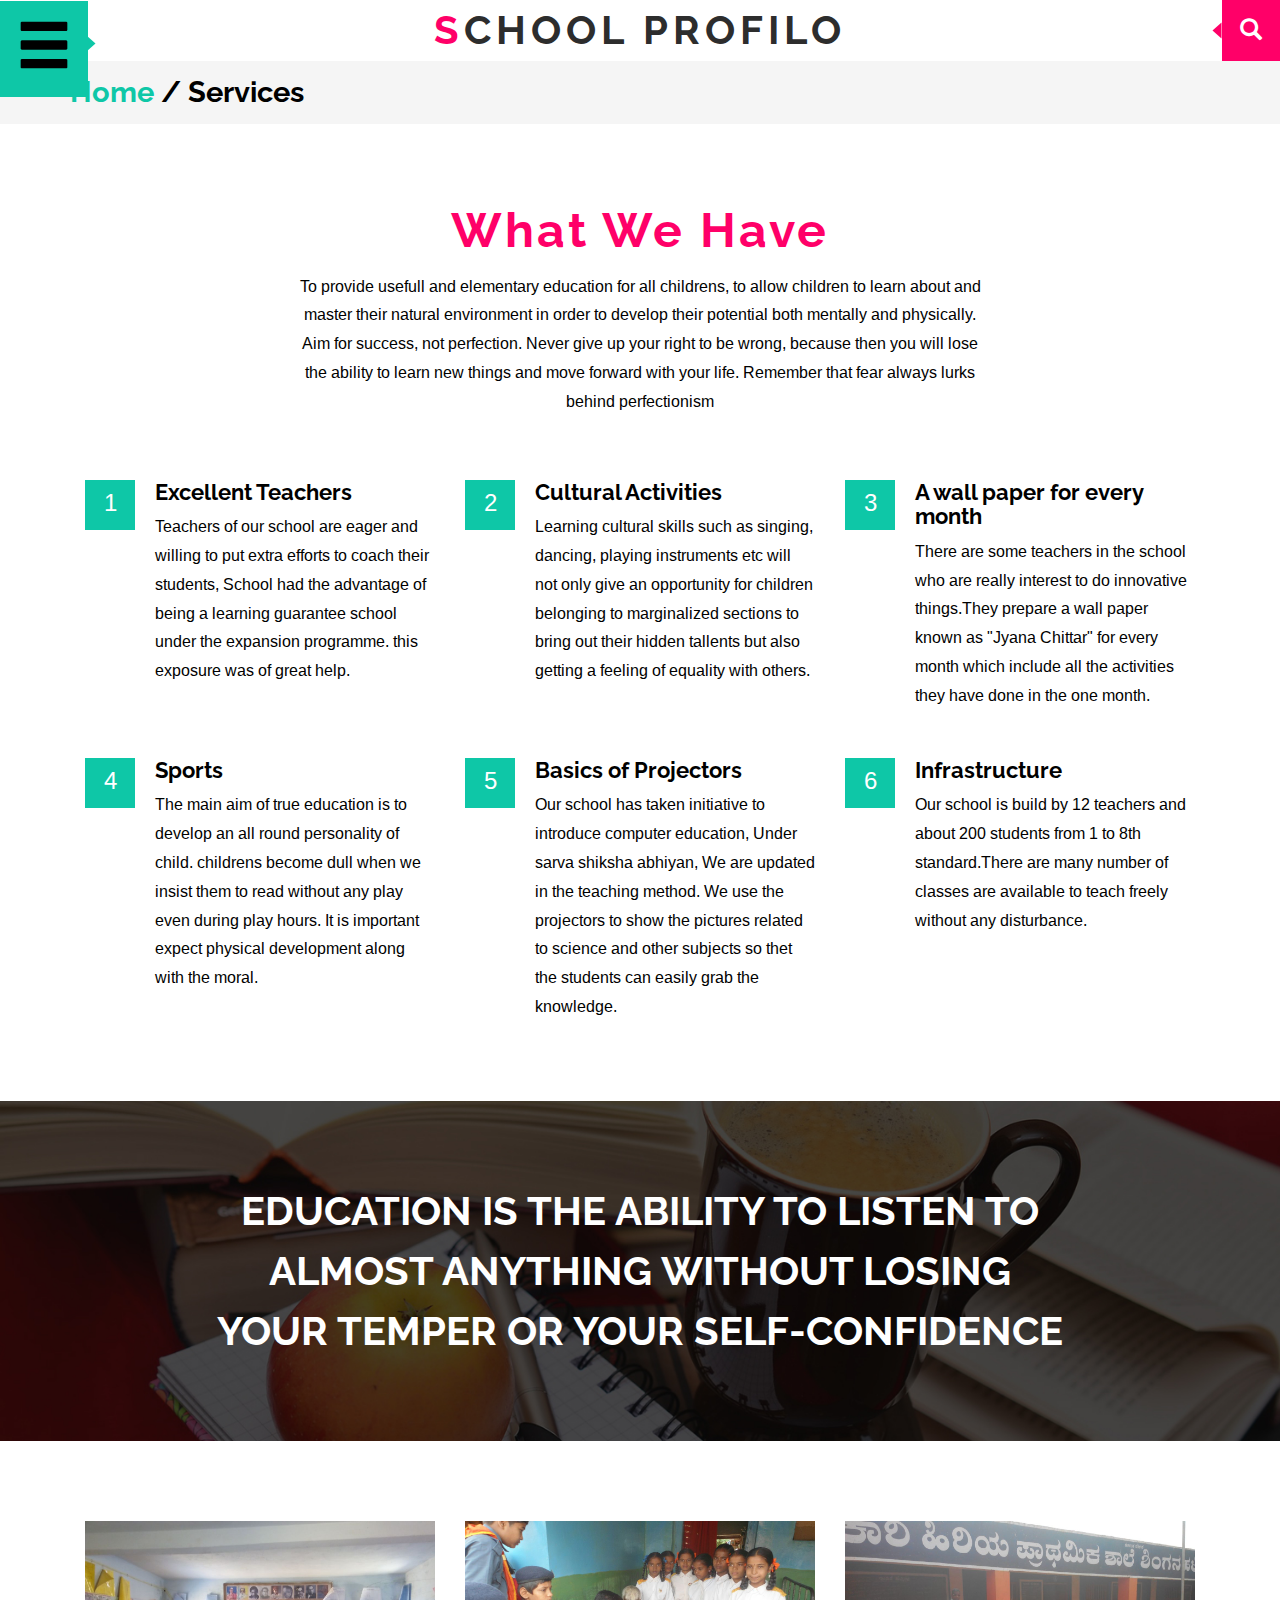
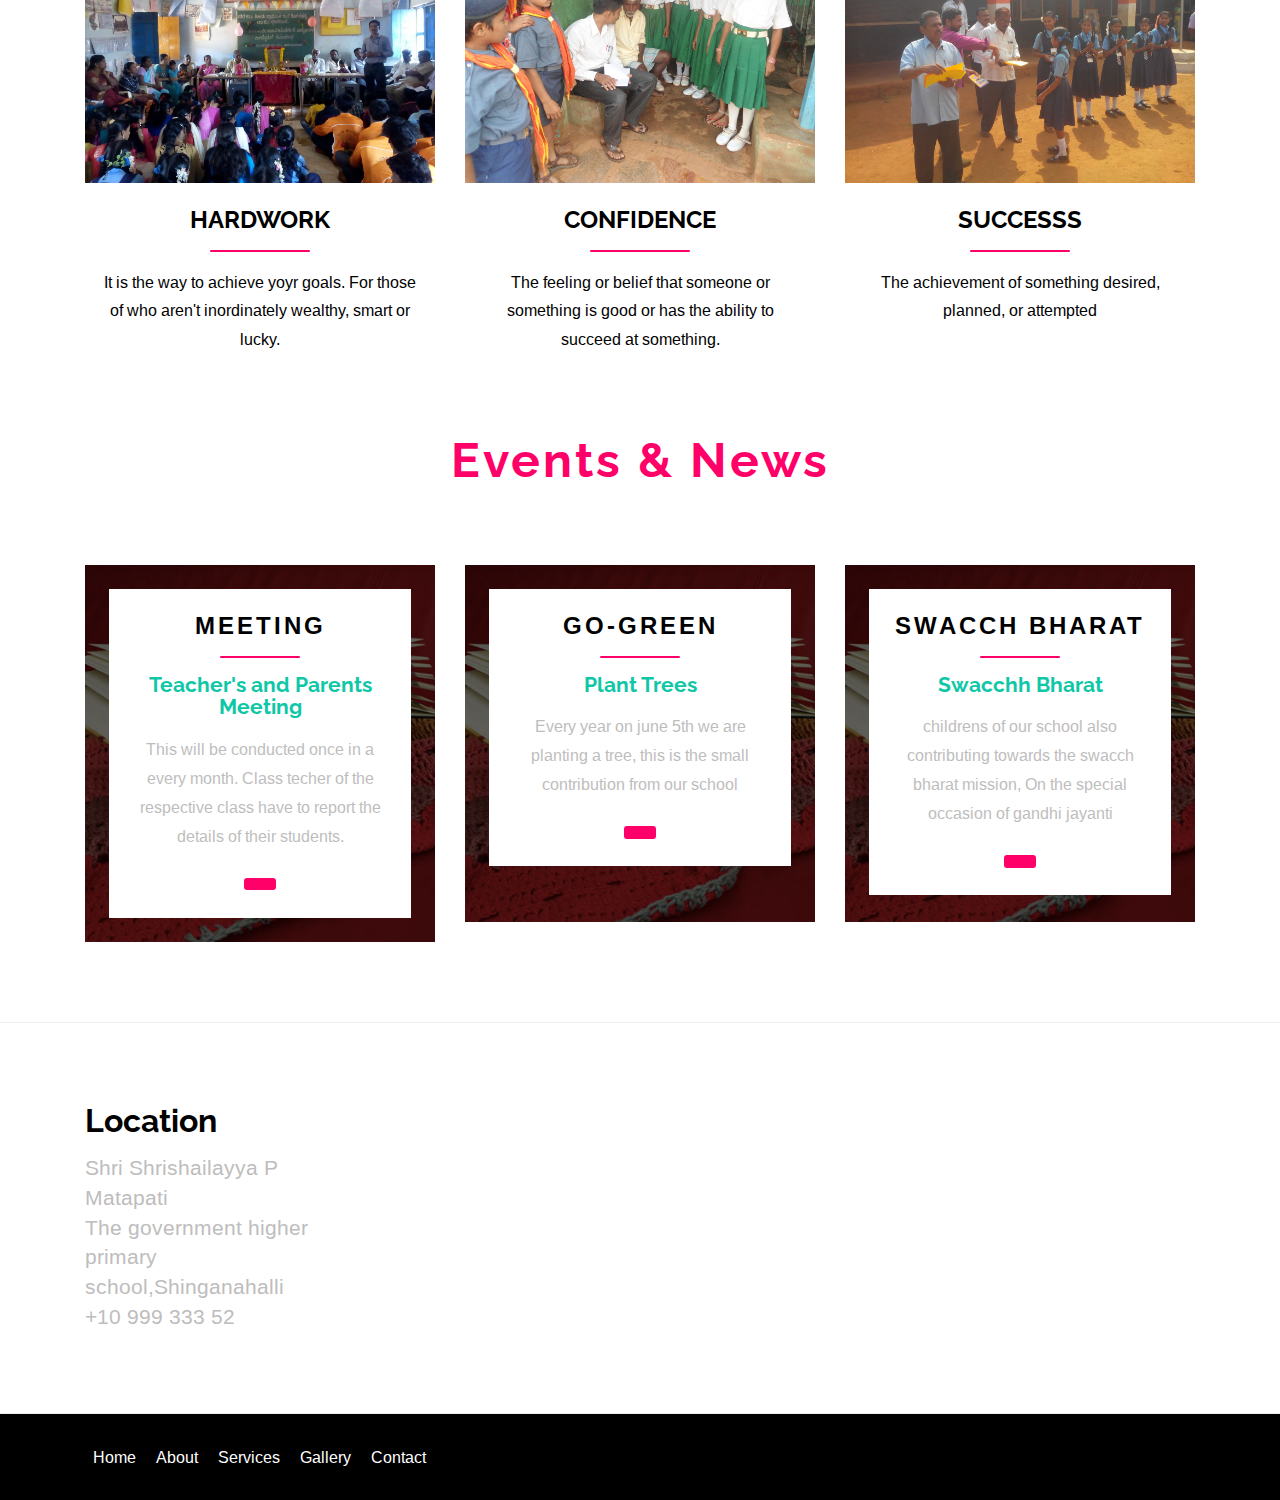
<file: services.html>
<!--A Design by W3layouts 
Author: W3layout
Author URL: http://w3layouts.com
License: Creative Commons Attribution 3.0 Unported
License URL: http://creativecommons.org/licenses/by/3.0/
-->
<!DOCTYPE html>
<html>
<head>
<title>Awareness A Education Category Flat Bootstrap Responsive Website Template | Services :: w3layouts</title>
<link href="css/bootstrap.css" rel="stylesheet" type="text/css" media="all" />
<!-- jQuery (necessary for Bootstrap's JavaScript plugins) -->
<script src="js/jquery.min.js"></script>
<!-- Custom Theme files -->
<!--theme-style-->
<link href="css/style.css" rel="stylesheet" type="text/css" media="all" />	
<!--//theme-style-->
<meta name="viewport" content="width=device-width, initial-scale=1">
<meta http-equiv="Content-Type" content="text/html; charset=utf-8" />
<meta name="keywords" content="Awareness Responsive web template, Bootstrap Web Templates, Flat Web Templates, Android Compatible web template, 
Smartphone Compatible web template, free webdesigns for Nokia, Samsung, LG, SonyErricsson, Motorola web design" />
<script type="application/x-javascript"> addEventListener("load", function() { setTimeout(hideURLbar, 0); }, false); function hideURLbar(){ window.scrollTo(0,1); } </script>
<!--fonts-->
<link href='//fonts.googleapis.com/css?family=Arimo:400,400italic,700,700italic' rel='stylesheet' type='text/css'>
<link href='//fonts.googleapis.com/css?family=Raleway:400,700,800,600,500' rel='stylesheet' type='text/css'>
<!--start-smoth-scrolling-->
<script src="js/bootstrap.js"></script>

</head>
<body> 
<!--header-->	
<div class="header" >
	<div class="col-md-3 header-top cbp-spmenu-push">
		<nav class="cbp-spmenu cbp-spmenu-vertical cbp-spmenu-left" id="cbp-spmenu-s1">
			<li><a  href="index.html"  >Home</a></li>
			<li class="dropdown active">
							  <a href="#" data-hover="SERVICES" class="dropdown-toggle" data-toggle="dropdown" role="button" aria-haspopup="true" aria-expanded="false">About<span class="caret"></span></a>
							   <ul class="dropdown-menu">
								 <li><a href="about.html">Know about school</a></li>
								
							  </ul>
							</li>

			<li><a  href="services.html"  >Services</a></li>
			<li><a  href="gallery.html" >Gallery</a></li>
			
			<li><a  href="contact.html" >Contact</a></li>
		</nav>
		<!-- /script-nav -->
			<div class="main">
				<section class="buttonset">
					<button id="showLeftPush"><i  class="glyphicon glyphicon-menu-hamburger"></i></button>
				</section>
			</div>
			<!-- Classie - class helper functions by @desandro https://github.com/desandro/classie -->
				<script src="js/classie.js"></script>
					<script>
						var	menuLeft = document.getElementById( 'cbp-spmenu-s1' ),
						showLeftPush = document.getElementById( 'showLeftPush' ),
						body = document.body;
							
						showLeftPush.onclick = function() {
							classie.toggle( this, 'active' );
							classie.toggle( body, 'cbp-spmenu-push-toright' );
							classie.toggle( menuLeft, 'cbp-spmenu-open' );
							disableOther( 'showLeftPush' );
						};
					</script>
	</div>
	<div class="col-md-6 logo">
		<h1><a href="index.html"><span>S</span>CHOOL PROFILO</a></h1>
	</div>
	<div class="col-md-3 search">
		<a class="play-icon popup-with-zoom-anim" href="#small-dialog"><i class="glyphicon glyphicon-search"> </i></a>
	</div>
	<div class="clearfix"> </div>
</div>
	<!---pop-up-box---->					  
	<link href="css/popuo-box.css" rel="stylesheet" type="text/css" media="all"/>
	<script src="js/jquery.magnific-popup.js" type="text/javascript"></script>
	<!---//pop-up-box---->
	<div id="small-dialog" class="mfp-hide">
		<div class="search-top">
			<div class="login">
				<input type="submit" value="">
				<input type="text" value="Search.." onfocus="this.value = '';" onblur="if (this.value == '') {this.value = 'Search..';}">		
			</div>
			<p>Education</p>
		</div>				
	</div>
		 <script>
			$(document).ready(function() {
			$('.popup-with-zoom-anim').magnificPopup({
			type: 'inline',
			fixedContentPos: false,
			fixedBgPos: true,
			overflowY: 'auto',
			closeBtnInside: true,
			preloader: false,
			midClick: true,
			removalDelay: 300,
			mainClass: 'my-mfp-zoom-in'
			});
																						
			});
		</script>		
<!--//header-->
<!--banner-->
<div class="head">
	<div class="container">
		<h2 > <a href="index.html">Home</a> / <span>Services </span></h2>
	</div>
</div>
<!--services-->
<div class="services">
	<div class="container">
		<div class="ser-top">
			<h3>What We Have</h3>
			<p><font color = "black">To provide usefull and elementary education for all childrens, to allow children to learn about and master their natural environment in order to develop their potential both mentally and physically.</font></p>
<p><font color = "black"> Aim for success, not perfection. Never give up your right to be wrong, because then you will lose the ability to learn new things and move forward with your life. Remember that fear always lurks behind perfectionism</font></p>
		</div>	
	<div class="service-top">
		<div class="col-md-4 service-grid">
			<span>1</span>
			<div class="grid-ser">
				<h4><a href="single.html"> Excellent Teachers </a></h4>
				<p><font color = "black">Teachers of  our school are eager and willing to put extra efforts to coach their students, School had the advantage of being a learning guarantee school under the expansion programme. this exposure was of great help.</font></p>				
			</div>
			<div class="clearfix"> </div>	
		</div>
		<div class="col-md-4 service-grid">
			<span>2</span>
			<div class="grid-ser">
				<h4> <a href="single.html">Cultural Activities</a> </h4>
				<p><font color = "black">Learning cultural skills such as singing, dancing, playing instruments etc will not only give an opportunity for children belonging to marginalized sections to bring out their hidden tallents but also getting a feeling of equality with others.</font></p>				
			</div>
			<div class="clearfix"> </div>	
		</div>
		<div class="col-md-4 service-grid">
			<span>3</span>
			<div class="grid-ser">
				<h4><a href="single.html"> A wall paper for every month</a> </h4>
				<p><font color = "black">There are some teachers in the school who are really interest to do innovative things.They prepare a wall paper known as "Jyana Chittar" for every month which include all the activities they have done in the one month.</font></p>				
			</div>
			<div class="clearfix"> </div>	
		</div>
		<div class="clearfix"> </div>
	</div>
	<div class="service-top">
		<div class="col-md-4 service-grid">
			<span>4</span>
			<div class="grid-ser">
				<h4> <a href="single.html">Sports</a> </h4>
				<p><font color = "black">The main aim of true education is to develop an all round personality of child. childrens become dull when we insist them to read without any play even during play hours. It is important expect physical development along with the moral.</font></p>				
			</div>
			<div class="clearfix"> </div>	
		</div>
		<div class="col-md-4 service-grid">
			<span>5</span>
			<div class="grid-ser">
				<h4><a href="single.html"> Basics of Projectors </a></h4>
				<p><font color = "black">Our school has taken initiative to introduce computer education, Under sarva shiksha abhiyan, We are updated in the teaching method. We use the projectors to show the pictures related to science and other subjects so thet the students can easily grab the knowledge.</font></p>				
			</div>
			<div class="clearfix"> </div>	
		</div>
		<div class="col-md-4 service-grid">
			<span>6</span>
			<div class="grid-ser">
				<h4><a href="single.html"> Infrastructure </a></h4>
				<p><font color = "black">Our school is build by 12 teachers and about 200 students from 1 to 8th standard.There are many number of classes are available to teach freely without any disturbance.</font></p>				
			</div>
			<div class="clearfix"> </div>	
		</div>
		<div class="clearfix"> </div>
	</div>	
				
	</div>
</div>
<div class="middle-content">
		<div class="container">
			<div class="middle-content1">
					<h3>EDUCATION IS THE ABILITY TO LISTEN TO ALMOST ANYTHING WITHOUT LOSING YOUR TEMPER OR YOUR SELF-CONFIDENCE</h3>			
			</div>
		</div>
	</div>
	<div class="service-bottom">
	<div class="container">
		<div class="content-middle1">
			<div class="col-md-4 content-middle2">
				<a href="single.html"><img src="images/1.jpg " class="img-responsive" alt=""></a>
				<div class="content-middle3">
					<h4><a href="single.html">HARDWORK</a></h4>
					<label></label>
					<p> It is the way to achieve yoyr goals. For those of who aren't inordinately wealthy, smart or lucky.  </p>
				</div>
			</div>
			<div class="col-md-4 content-middle2">
				<a href="single.html"><img src="images/4s.jpg " class="img-responsive" alt=""></a>
				<div class="content-middle3">
					<h4><a href="single.html">CONFIDENCE</a></h4>
					<label></label>
					<p> The feeling or belief that someone or something is good or has the ability to succeed at something. </p>
				</div>
			</div>
			<div class="col-md-4 content-middle2">
				<a href="single.html"><img src="images/2s.jpg " class="img-responsive" alt=""></a>
				<div class="content-middle3">
					<h4><a href="single.html">SUCCESSS</a></h4>
					<label></label>
					<p>  The achievement of something desired, planned, or attempted </p>
				</div>
			</div>
			<div class="clearfix"> </div>
		</div>
	</div>
	</div>
		<div class="event-news">
		<div class="container">
		<div class="content-events">
				<h3> Events &amp; News</h3>
				<p></p>
			</div>	
				<div class="news">
					<div class="col-md-4 new-more">
						<div class="now-more1">
							<div class="event">
								<h4>Meeting</h4>
								<label></label>
								<h6><a href="single.html">Teacher's and Parents Meeting </a></h6>
								<p>This will be conducted once in a every month. Class techer of the respective class have to report the details of their students. </p>
							<a href="single.html" class="hvr-rectangle-out "></a>
							</div>
						</div>
					</div>
					<div class="col-md-4 new-more">
						<div class="now-more1">
							<div class="event">
								<h4>Go-Green</h4>
								<label></label>
								<h6><a href="single.html">Plant Trees</a></h6>
								<p>Every year on june 5th we are planting a tree, this is the small contribution from our school </p>
							<a href="single.html" class="hvr-rectangle-out "></a>
							</div>
						</div>
					</div>
					<div class="col-md-4 new-more">
						<div class="now-more1">
							<div class="event">
								<h4>Swacch Bharat</h4>
								<label></label>
								<h6><a href="single.html">Swacchh Bharat </a></h6>
								<p>childrens of our school also contributing towards the swacch bharat mission, On the special occasion of gandhi jayanti   </p>
							<a href="single.html" class="hvr-rectangle-out "></a>
							</div>
						</div>
					</div>
						<div class="clearfix"> </div>
				</div>
			</div>
</div>
<!--//services-->
<!--footter-->
<div class="footer">
	<div class="footer-mid">
			<div class="container">
				<div class="col-sm-3 ft-grid1">
					<h3>Location</h3>
					<p>Shri Shrishailayya P Matapati</p>
					<p>The government higher primary school,Shinganahalli</p>
					<p>+10 999 333 52</p>
				</div>
				
				
				<div class="clearfix"> </div>
			</div>
		</div>
		<div class="class-footer">
			<div class="container">
				<div class="col-md-6 footer-nav">
					<ul>
						<li ><a  href="index.html"  >Home</a></li>
						<li><a  href="about.html"  >About</a></li>
						<li><a href="services.html"  >Services</a></li>
						<li><a  href="gallery.html" >Gallery</a></li>
											<li><a href="contact.html" >Contact</a></li>
						
					</ul>
				</div>
					</div>
	</div>
</div>
<!--//footter-->
</body>
</html>
</file>
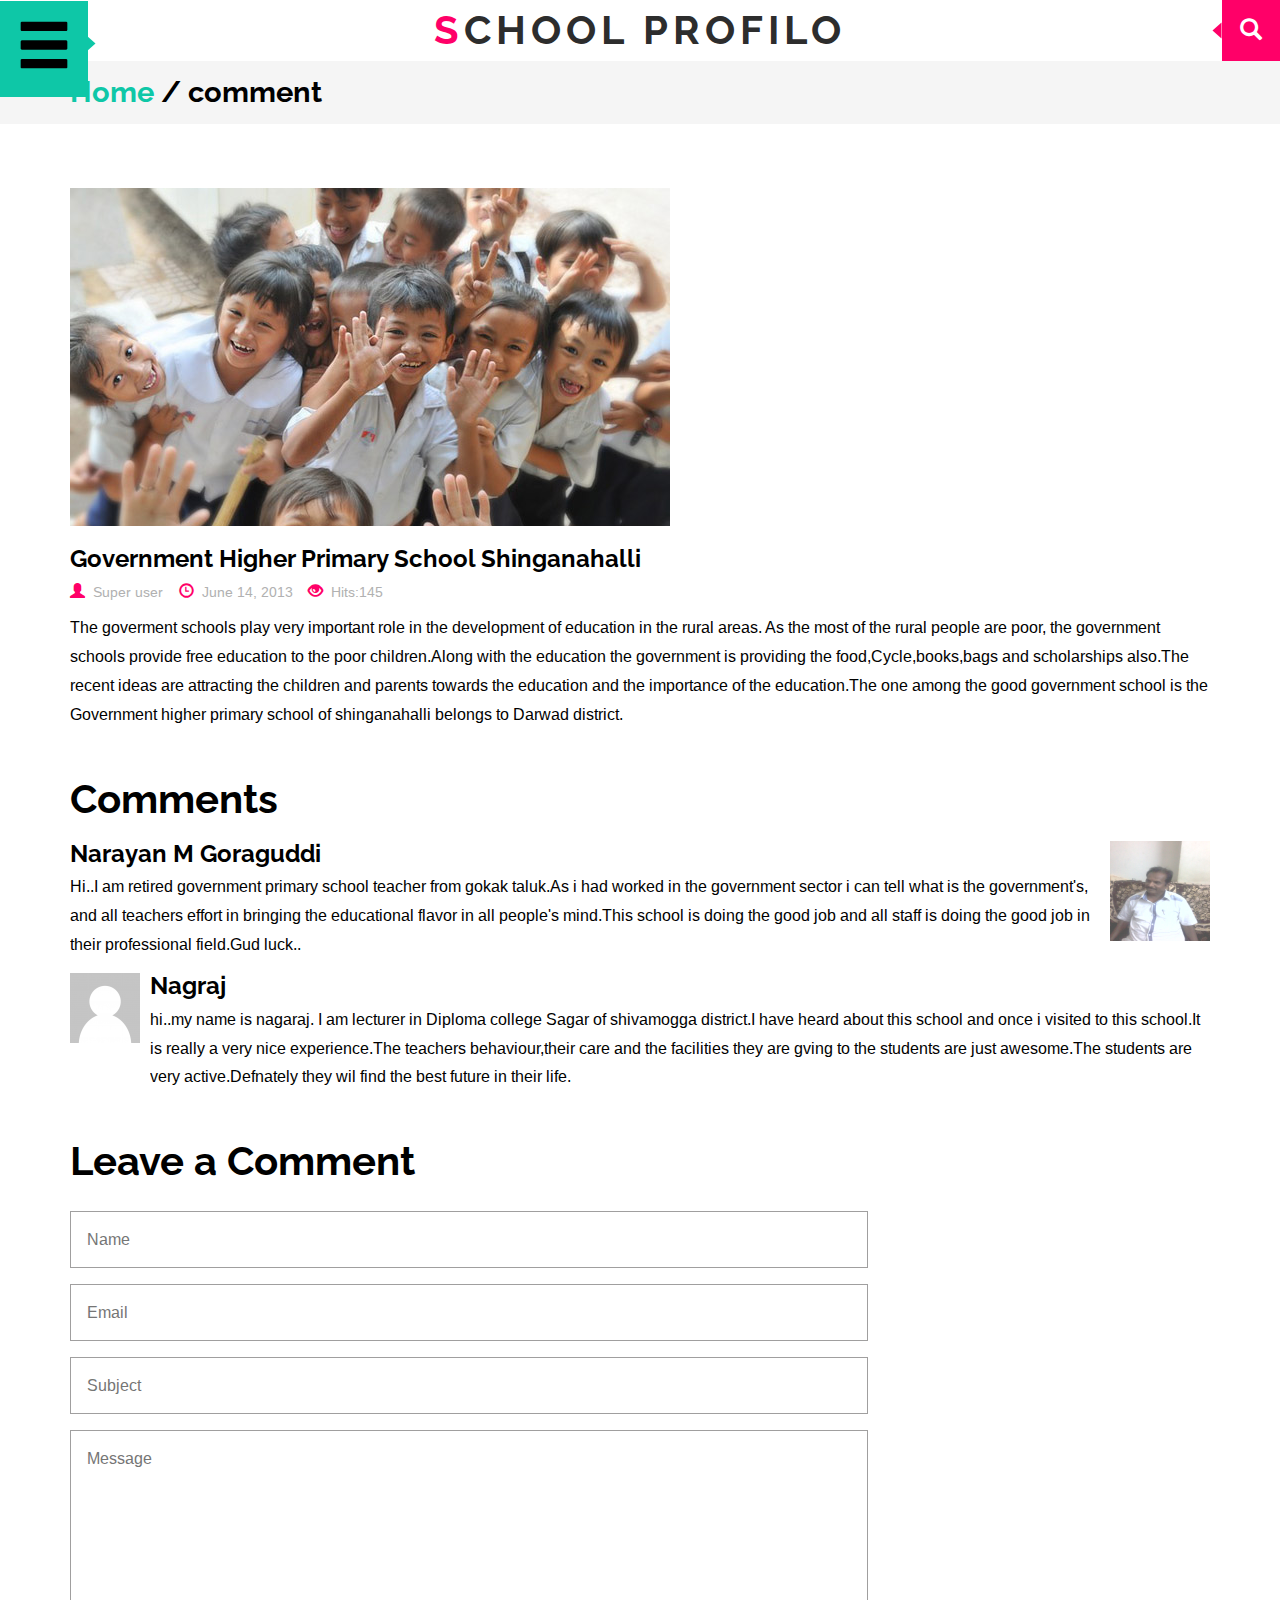
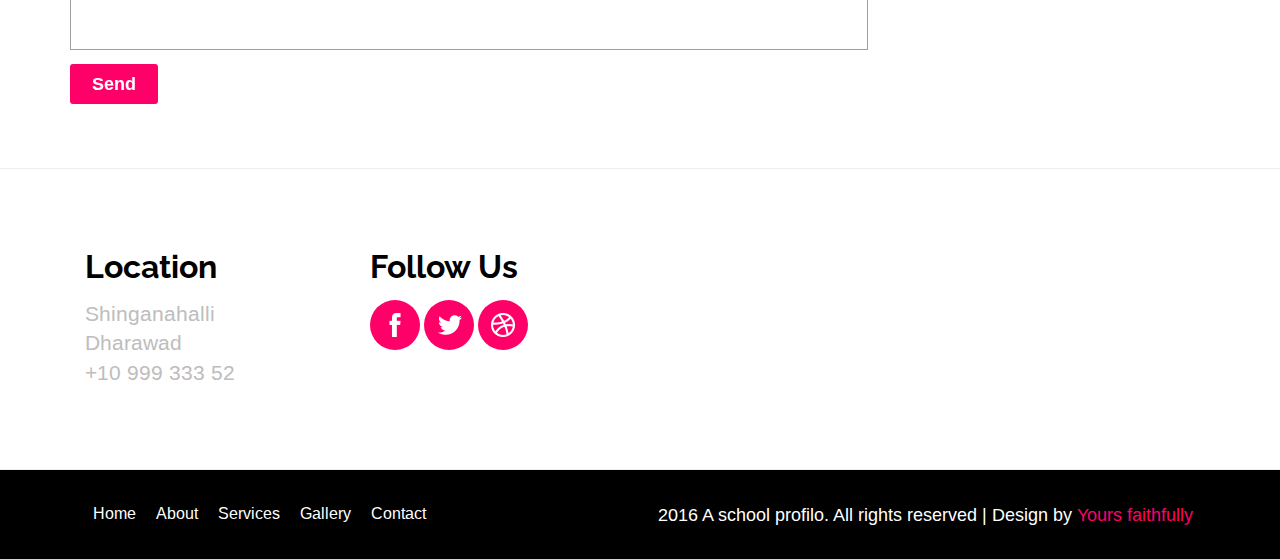
<file: single.html>
<!--A Design by W3layouts 
Author: W3layout
Author URL: http://w3layouts.com
License: Creative Commons Attribution 3.0 Unported
License URL: http://creativecommons.org/licenses/by/3.0/
-->
<!DOCTYPE html>
<html>
<head>
<title>School is the first stepping stone to create our bright future</title>
<link href="css/bootstrap.css" rel="stylesheet" type="text/css" media="all" />
<!-- jQuery (necessary for Bootstrap's JavaScript plugins) -->
<script src="js/jquery.min.js"></script>
<!-- Custom Theme files -->
<!--theme-style-->
<link href="css/style.css" rel="stylesheet" type="text/css" media="all" />	
<!--//theme-style-->
<meta name="viewport" content="width=device-width, initial-scale=1">
<meta http-equiv="Content-Type" content="text/html; charset=utf-8" />
<meta name="keywords" content="Awareness Responsive web template, Bootstrap Web Templates, Flat Web Templates, Android Compatible web template, 
Smartphone Compatible web template, free webdesigns for Nokia, Samsung, LG, SonyErricsson, Motorola web design" />
<script type="application/x-javascript"> addEventListener("load", function() { setTimeout(hideURLbar, 0); }, false); function hideURLbar(){ window.scrollTo(0,1); } </script>
<!--fonts-->
<link href='//fonts.googleapis.com/css?family=Arimo:400,400italic,700,700italic' rel='stylesheet' type='text/css'>
<link href='//fonts.googleapis.com/css?family=Raleway:400,700,800,600,500' rel='stylesheet' type='text/css'>
<!--start-smoth-scrolling-->
<script src="js/bootstrap.js"></script>

</head>
<body> 
<!--header-->	
<div class="header" >
	<div class="col-md-3 header-top cbp-spmenu-push">
		<nav class="cbp-spmenu cbp-spmenu-vertical cbp-spmenu-left" id="cbp-spmenu-s1">
			<li><a  href="index.html"  >Home</a></li>
			<li class="dropdown active">
							  <a href="#" data-hover="SERVICES" class="dropdown-toggle" data-toggle="dropdown" role="button" aria-haspopup="true" aria-expanded="false">About<span class="caret"></span></a>
							  <ul class="dropdown-menu">
								 <li><a href="about.html">Know  about school</a></li>
								
							  </ul>
							</li>

			<li><a  href="services.html"  >Services</a></li>
			<li><a  href="gallery.html" >Gallery</a></li>
			
			<li><a  href="contact.html" >Contact</a></li>
		</nav>
		<!-- /script-nav -->
			<div class="main">
				<section class="buttonset">
					<button id="showLeftPush"><i  class="glyphicon glyphicon-menu-hamburger"></i></button>
				</section>
			</div>
			<!-- Classie - class helper functions by @desandro https://github.com/desandro/classie -->
				<script src="js/classie.js"></script>
					<script>
						var	menuLeft = document.getElementById( 'cbp-spmenu-s1' ),
						showLeftPush = document.getElementById( 'showLeftPush' ),
						body = document.body;
							
						showLeftPush.onclick = function() {
							classie.toggle( this, 'active' );
							classie.toggle( body, 'cbp-spmenu-push-toright' );
							classie.toggle( menuLeft, 'cbp-spmenu-open' );
							disableOther( 'showLeftPush' );
						};
					</script>
	</div>
	<div class="col-md-6 logo">
		<h1><a href="index.html"><span>S</span>CHOOL PROFILO</a></h1>
	</div>
	<div class="col-md-3 search">
		<a class="play-icon popup-with-zoom-anim" href="#small-dialog"><i class="glyphicon glyphicon-search"> </i></a>
	</div>
	<div class="clearfix"> </div>
</div>
	<!---pop-up-box---->					  
	<link href="css/popuo-box.css" rel="stylesheet" type="text/css" media="all"/>
	<script src="js/jquery.magnific-popup.js" type="text/javascript"></script>
	<!---//pop-up-box---->
	<div id="small-dialog" class="mfp-hide">
		<div class="search-top">
			<div class="login">
				<input type="submit" value="">
				<input type="text" value="Search.." onfocus="this.value = '';" onblur="if (this.value == '') {this.value = 'Search..';}">		
			</div>
			<p>Education</p>
		</div>				
	</div>
		 <script>
			$(document).ready(function() {
			$('.popup-with-zoom-anim').magnificPopup({
			type: 'inline',
			fixedContentPos: false,
			fixedBgPos: true,
			overflowY: 'auto',
			closeBtnInside: true,
			preloader: false,
			midClick: true,
			removalDelay: 300,
			mainClass: 'my-mfp-zoom-in'
			});
																						
			});
		</script>		
<!--//header-->
<!--banner-->
<div class="head">
	<div class="container">
		<h2 > <a href="index.html">Home</a> / <span>comment </span></h2>
	</div>
</div>
	<div class="container">
				<div class="single">
						<a href="#"><img class="img-responsive" src="images/ga4.jpg" alt=" "></a>
					<div class=" single-grid">
						<h4>Government Higher Primary School Shinganahalli</h4>				
							<ul class="blog-ic">
								<li><a href="#"><span> <i  class="glyphicon glyphicon-user"> </i>Super user</span> </a> </li>
		  						 <li><span><i class="glyphicon glyphicon-time"> </i>June 14, 2013</span></li>		  						 	
		  						 <li><span><i class="glyphicon glyphicon-eye-open"> </i>Hits:145</span></li>
		  					</ul>		  						
						<p><font color = "black">The goverment schools play very important role in the development of education in the rural areas. As the most of the rural people are poor, the government schools provide free education to the poor children.Along with the education the government is providing the food,Cycle,books,bags and scholarships also.The recent ideas are attracting the children and parents towards the education and the importance of the education.The one among the good government school is the Government higher primary school of shinganahalli belongs to Darwad district.</font></p>
						<p></p>
					</div>
					<div class="comments">
						<h3>Comments</h3>
						<div class="media">
					      	<div class="media-body">
						        <h4 class="media-heading">	Narayan M Goraguddi</h4>
						        <p><font color = "black">Hi..I am retired government primary school teacher from gokak taluk.As i had worked in the government sector i can tell what is the government's, and all teachers effort in bringing the educational flavor in all people's mind.This school is doing the good job and all staff is doing the good job in their professional field.Gud luck..</font> </p>
					      	</div>
					      <div class="media-right">
					        <a href="#">
								<img src="images/si1.jpg" alt="", height = 
								"100", width = "100"> </a>
					      </div>
					 </div>
					  <div class="media">
					      <div class="media-left">
					        <a href="#">
					        	<img src="images/si.png" alt="">
					        </a>
					      </div>
					      <div class="media-body">
					        <h4 class="media-heading">Nagraj</h4>
					        <p><font color = "black">hi..my name is nagaraj. I am lecturer in Diploma college Sagar of shivamogga district.I have heard about this school and once i visited to this school.It is really a very nice experience.The teachers behaviour,their care and the facilities they are gving to the students are just awesome.The students are very active.Defnately they wil find the best future in their life.</font></p>
					      </div>
					     
					    </div>
    				</div>
    				<div class="comment-bottom">
    					<h3>Leave a Comment</h3>
    					<form>	
						<input type="text" placeholder="Name" required="">
						<input type="text" placeholder="Email" required="">
						<input type="text" placeholder="Subject" required="">

						<textarea  placeholder="Message" required=""></textarea>
						<label class="hvr-rectangle-out">
							<input type="submit" value="Send">
							</label>
						
					</form>
    				</div>
				</div>	
			</div>		
		
<!--footer-->
<div class="footer">
	<div class="footer-mid">
			<div class="container">
				<div class="col-sm-3 ft-grid1">
					<h3>Location</h3>
					<p>Shinganahalli</p>
					<p>Dharawad</p>
					<p>+10 999 333 52</p>
				</div>
				<div class="col-sm-3 ft-grid2">
				<h3>Follow Us</h3>
					<ul class="social-in">
						<li><a href="#"><i> </i></a></li>						
						<li><a href="#"><i class="twitter"> </i></a></li>
						<li><a href="#"><i class="dribbble"> </i></a></li>						
					</ul>
				</div>
				
				<div class="clearfix"> </div>
			</div>
		</div>
		<div class="class-footer">
			<div class="container">
				<div class="col-md-6 footer-nav">
					<ul>
						<li ><a  href="index.html"  >Home</a></li>
						<li><a  href="about.html"  >About</a></li>
						<li><a href="services.html"  >Services</a></li>
						<li><a  href="gallery.html" >Gallery</a></li>
						
						<li><a href="contact.html" >Contact</a></li>
						
					</ul>
				</div>
				<div class="col-md-6 footer-grid">
					<p > 2016 A school profilo. All rights reserved | Design by <a href="http://w3layouts.com/" target="_blank">Yours faithfully</a> </p>
				</div>
					<div class="clearfix"> </div>
		</div>
	</div>
</div>
<!--//footer-->
</body>
</html>
</file>
<file: css/style.css>
/*--A Design by W3layouts 
Author: W3layout
Author URL: http://w3layouts.com
License: Creative Commons Attribution 3.0 Unported
License URL: http://creativecommons.org/licenses/by/3.0/
--*/
html,body{
	background:#fff;
	font-size: 100%;
	font-family: 'Arimo', sans-serif;
}
body a{
	transition: 0.5s all;
	-webkit-transition: 0.5s all;
	-o-transition: 0.5s all;
	-moz-transition: 0.5s all;
	-ms-transition: 0.5s all;
}
 ul{
	padding: 0;
	margin: 0;
}
h1,h2,h3,h4,h5,h6,label,p{
	margin:0;	
}
/*--header--*/
.header-top{
    float: left;
      padding: 0;
}
.logo {
    float: left;
    margin-top: 8px;
    text-align: center;
}
.search{
	text-align: right;
	padding: 0;
}
a.play-icon {
  background-color: #ff0068;
  color: #fff;
  padding: 18px;
  font-size: 1.36em;
  display: inline-block;
  position: relative;
  line-height: 1em;
}
a.play-icon:before {
    content: '';
  position: absolute;
  top: 43%;
  left: -22%;
  margin-left: 0;
  width: 0;
  height: 0;
  border-top: 9px solid #FF0068;
  border-right: 8px solid transparent;
  border-left: 8px solid transparent;
  transform: rotate(90deg);
}
/*--logo--*/
.logo h1{
	font-size: 2.5em;
 	font-family: 'Raleway', sans-serif;
 	  font-weight: 700;
	letter-spacing: 5px;
}
.logo h1 a{
	text-decoration: none;
	color:#2d2d2d;
}
.logo h1 a span{
	text-decoration: none;
	color:#FF0068;
}
/*----*/
/*--header-menu--*/
button#showRightPush {
	background: none;
	border: none;
	color: #e8e8e8;
	position: fixed;
	right: 13.5%;
	z-index: 9999;
	outline: none;
	top: 3.9%;
}
button#showRightPush img {
	padding-left: 0px;
}
/* General styles for all menus */
.cbp-spmenu {
	background:#fff;
	position: fixed;
	z-index: 999;
}
.cbp-spmenu a {
	color: #000;
	font-size: 1em;
	display: inline-block;
}
.cbp-spmenu a:hover {
	color: #7C644D;
	text-decoration: none;
}
/* Orientation-dependent styles for the content of the menu */
.cbp-spmenu-vertical a {
  padding:1.2em 1.2em;
  text-decoration: none;
}
.cbp-spmenu-vertical a:nth-child(6){
	border-right:none;
}
.cbp-spmenu-vertical a:hover {
	background: #eee;
}
.cbp-spmenu-horizontal {
	width: 100%;
	height: 150px;
	left: 0;
	z-index: 1000;
	overflow: hidden;
}
.cbp-spmenu-horizontal h3 {
	height: 100%;
	width: 20%;
	float: left;
}
.cbp-spmenu-horizontal a {
	float: left;
	width: 20%;
	padding: 0.8em;
	border-left: 1px solid #258ecd;
}
/* Vertical menu that slides from the left or right */
.cbp-spmenu-left {
	left: -1000px;
	top: 0%;
}
.cbp-spmenu-left.cbp-spmenu-open {
	left: 30.5%;
  	top: 0%;
}
/* Horizontal menu that slides from the top or bottom */
/* Push classes applied to the body */
.cbp-spmenu-push {
	overflow-x: hidden;
	position: relative;
	left: 0;
}
.cbp-spmenu-push-toleft {
	left: -240px;
}
/* Transitions */
.cbp-spmenu,
.cbp-spmenu-push {
	-webkit-transition: all 0.3s ease;
	-moz-transition: all 0.3s ease;
	transition: all 0.3s ease;
}
.cbp-spmenu-left.cbp-spmenu-open li{
    display:inline-block;
}
.dropdown-menu > li > a{
	padding:10px ;
}
ul.dropdown-menu li{
	width:100%;
}
.dropdown-menu {
    font-size: 1em;
	    border-radius: 0px;
}
/*--header-menu--*/
button#showLeftPush {
  background: none;
  border: none;
  position: fixed;
  z-index: 999;
  outline: none;
   padding: 16px;
  background-color: #0ec7a7;
  color: black;
  font-size: 3.5em;
    line-height: 1em;
}
button#showLeftPush:before {
    content: '';
  position: absolute;
  top: 40%;
  left: 94%;
  margin-left: 0;
  width: 0;
  height: 0;
  border-top: 9px solid #0ec7a7;
  border-right: 8px solid transparent;
  border-left: 8px solid transparent;
  transform: rotate(-90deg);
}
/*--BANNER--*/
.banner{
	background: url(../images/img17.jpg) no-repeat center top;
	width:100%;
	min-height: 700px;
	display: block;
	background-size: cover;
	-webkit-background-size: cover;
	-o-background-size: cover;
	-moz-background-size: cover;
	-ms-background-size: cover;
}
.banner-matter{
	text-align:center;
	padding: 16em 0 ;
}
.banner-matter h3{
  font-size: 2.5em;
  line-height: 1em;
 font-family: 'Raleway', sans-serif;
   font-weight: 700;
  color: black;
  border-bottom: 3px solid #fff;
  display: inline-block;
  padding: 0 0 15px;
}

.banner-matter p {
  font-size: 1em;
    line-height: 1.8em;
  	color:black;
  	  width: 60%;
  margin: 1.5em auto;
  
}
/* Rectangle Out */
.hvr-rectangle-out {
  display: inline-block;
  vertical-align: middle;
  -webkit-transform: translateZ(0);
  transform: translateZ(0);
  box-shadow: 0 0 1px rgba(0, 0, 0, 0);
  -webkit-backface-visibility: hidden;
  backface-visibility: hidden;
  -moz-osx-font-smoothing: grayscale;
  position: relative;
  -webkit-transition-property: color;
  transition-property: color;
  -webkit-transition-duration: 0.3s;
  transition-duration: 0.3s;
  padding: 0.4em 1em;
  font-size: 1em;
     background:   #ff0068;
  border-radius: 3px;
    color:black;
}
.hvr-rectangle-out:before {
  content: "";
  position: absolute;
  z-index: -1;
  top: 0;
  left: 0;
  right: 0;
  bottom: 0;
  background:#0EC7A7;
  border-radius: 3px;
  -webkit-transform: scale(0);
  transform: scale(0);
  -webkit-transition-property: transform;
  transition-property: transform;
  -webkit-transition-duration: 0.3s;
  transition-duration: 0.3s;
  -webkit-transition-timing-function: ease-out;
  transition-timing-function: ease-out;
}
.hvr-rectangle-out:hover, .hvr-rectangle-out:focus, .hvr-rectangle-out:active {
  color:black;
  text-decoration: none;
}
.hvr-rectangle-out:hover:before, .hvr-rectangle-out:focus:before, .hvr-rectangle-out:active:before {
  -webkit-transform: scale(1);
  transform: scale(1);
}
/*--content--*/
.col-top{
	text-align: center;
	padding: 5em 0 7em;
}
.col-top h2 {
  	color:#FF0068;
  	font-size: 3em;
  	padding: 0 0 0.3em;
   font-family: 'Raleway', sans-serif;
     font-weight: 700;
    letter-spacing: 3px;
}
.col-top p {
  color: #BEBDBD;
  font-size: 1em;
  line-height: 1.8em;
  width: 60%;
  margin: 0 auto;
}
 /*----*/
.grid-top i{
    font-size: 2em;
  color: black;
  background: #D7D7D7;
  border-radius: 100px;
  width: 70px;
  height: 70px;
  text-align: center;
  line-height: 2em;
  border: 1px solid #ABABAB;
  position: absolute;
  top: -19%;
  left: 40%;
}
.grid-top {
  padding:4em 2em 3em;
  border: 1px solid #E4E4E4;
  position: relative;
  text-align: center;
   min-height: 204px;
}
.caption h4{
	font-size:1.5em;
	 font-family: 'Raleway', sans-serif;
	   font-weight: 700;
	color:#000;
}
.caption p{
	  color: #BEBDBD;
    line-height: 1.8em;
  font-size: 1em;
  margin: 0.5em 0 0em 0;
}
/*----*/
.col-mid{
	text-align: center;
	padding: 0em 0 4em;
}
.col-mid h3 {
  	color:#0ec7a7;
  	font-size: 3em;
  	padding: 0 0 0.3em;
   font-family: 'Raleway', sans-serif;
     font-weight: 700;
    letter-spacing: 3px;
}
.col-mid p {
  color: #BEBDBD;
  font-size: 1em;
  line-height: 1.8em;
  width: 60%;
  margin: 0 auto;
}
.content-middle {
  background-color:#fff;
  padding: 5em 0;
}
.content-middle3{
	text-align:center;
	padding:1.5em 1em 0;
}
.content-middle3 h4{
	font-size:1.5em;
	 font-family: 'Raleway', sans-serif;
	   font-weight: 700;
	color:#000;
}
.content-middle3 h4 a{
 	text-decoration:none;
  	color: #000;
}
.content-middle3 h4 a:hover{
  	color: #0ec7a7;
}
.content-middle3 label{
	width:100px;
	  margin: 1em auto;
  height: 2px;
  border-radius: 5px;
  color: #000;
  background-color: #FF0068;
 
  display: block;
}
.content-middle3 p{
	  color: #000000;
    line-height: 1.8em;
  font-size: 1em;
  margin: 0.5em 0 0em 0;
}
/*---*/
.middle-content {
  background: url(../images/3.jpg) no-repeat center;
  width: 100%;
  min-height: 280px;
  display: block;
  background-size: cover;
  padding: 5em 0;
}
.middle-content1 h3{
color:#fff;
text-align:center;
margin:0 auto;
width:75%;
	font-size:2.5em;
 font-family: 'Raleway', sans-serif;
   font-weight: 700;
  line-height:1.5em;
}
/*--news--*/
.event {
  padding: 0em 0 1em;
}
.event-news {
  padding: 5em 0;
  text-align: center;
}
.content-events h3{
	color:#FF0068;
  	font-size: 3em;
  	padding: 0 0 0.3em;
   font-family: 'Raleway', sans-serif;
     font-weight: 700;
    letter-spacing: 3px;
}
.content-events p {
  	color: #BEBDBD;
  	font-size: 1em;
  	line-height: 1.8em;
  	width: 60%;
  	margin: 0 auto;
}
.event h4{
    color: #000;
    font-size: 1.5em;
    text-transform: uppercase;
    font-weight:bold;
   letter-spacing: 3px;
  	margin: 0 0 0.5em;
}
.event h6{
	font-size:1.3em;
	 font-family: 'Raleway', sans-serif;
	   font-weight: 700;
	display: block;
}
.event h6 a{
	text-decoration:none;
	color:#0ec7a7;
	display: inline-block;
}
.event h6 a:hover{
	color: #000;
}
.new-more p {
  	font-size: 1em;
    color:  #BEBDBD;
    line-height: 1.8em;
      margin:1em 0 1.3em;
      width:100%;      
}
.news {
    padding: 4em 0 0;
}
.now-more1{
	background: url(../images/e1.jpg)no-repeat;
  width: 100%;
  min-height: 357px;
  display: inline-block;
  background-size:cover;
}
.event{
	background: #fff;
  	padding: 1.5em;
  	margin: 1.5em;
    text-align: center;
}
.event label {
  width: 80px;
  margin: 1em auto;
  height: 2px;
  border-radius: 5px;
  color: #000;
  background-color: #FF0068;
  display: block;
}
/*--//news--*/
/*--footer--*/
ul.social-in li{
	display: inline-block;	
}
ul.social-in li  i{
	background: url(../images/img-sprite.png)no-repeat 7px 3px rgb(255, 0, 104);
  width: 50px;
  height: 50px;
  display: inline-block;
  border-radius: 100px;
  margin: 0 auto;
  text-align: center;
  transition: 0.5s all;
	-webkit-transition: 0.5s all;
	-o-transition: 0.5s all;
	-moz-transition: 0.5s all;
	-ms-transition: 0.5s all;
}
ul.social-in li  i.twitter{
	background-position:  -33px 3px;
}
ul.social-in li  i.dribbble{
	background-position: -77px 3px;
}
ul.social-in li  i:hover{
	background:url(../images/img-sprite.png)no-repeat 7px 3px #0ec7a7;
	
}
ul.social-in li  i.twitter:hover{
	background-position:  -33px 3px;
}
ul.social-in li  i.dribbble:hover{
	background-position: -77px 3px;
}
.footer-mid {
  padding: 5em 0;
  border-top: 1px solid #eee;
  border-bottom: 1px solid #eee;
}
.ft-grid1 h3,.ft-grid2 h3{
	font-size: 2em;
  font-family: 'Raleway', sans-serif;
   font-weight: 700;
  	color: #000;
    margin: 0 0 0.5em;
}
.ft-grid1 p{
	font-size: 1.3em; 
  color: #BEBDBD;
}
.class-footer{
	padding:2em 0;
	background: #000;
}
p.footer-grid a{
	color:#fff;
	margin:1em 0;
	font-size: 0.9em;
}
p.footer-grid a:hover{
	color:#7D3F98;
}
.footer-grid p{
  text-align:center;
  color: #fff;
  font-size: 1.1em;
}
.footer-grid p a{
  color: #FF0068;
  text-decoration:none;
}
.footer-grid p a:hover{
  color: #fff;
}
.ft-grid1 input[type="text"], .ft-grid1 input[type="submit"] {
  width: 60%;
  padding: 0.7em;
  outline: none;
  color: #B4B2B2;
  font-size: 1em;
  background: none;
  border: 1px solid #0ec7a7;
 }
 .ft-grid1 input[type="submit"] {
  width: 26%;
  color: #FFF;
  font-size: 1em;
  background:#0ec7a7 ;
  border: 1px solid #0ec7a7;
  outline:none;
  padding: 0.7em;
  transition: 0.5s all;
	-webkit-transition: 0.5s all;
	-o-transition: 0.5s all;
	-moz-transition: 0.5s all;
	-ms-transition: 0.5s all;
}
.ft-grid1 input[type="submit"]:hover {
  background:#FF0068 ;
  border: 1px solid #FF0068;
}
.footer-nav ul li{
	display: inline-block;
}
.footer-nav ul li a{
	display: block;
	color: #fff ;
	text-decoration: none;
	margin: 0 0.5em;
	font-size: 1em;
}
/*--about--*/
.head{
	padding: 1em 0;
  background-color: #f5f5f5;
}
.head h2{
	color:#000;
	font-size: 1.8em;
	 font-family: 'Raleway', sans-serif;
	  font-weight: 700;
}
.head h2 a{
	color:#0EC7A7;
	text-decoration: none;
	
}
.head h2 a:hover {
  color: #FF0068;
}
/*--welcome--*/
.about-top {
  padding: 5em 0;
}
.about-wel p{
	font-size:1em;
	color:#000000;
	line-height:1.8em;
	  margin: 0.7em 0;
}
.about-wel h5{
	font-size:1.15em;
	text-transform:uppercase;
	line-height:1.7em;
	font-family: 'Raleway', sans-serif;
	 font-weight: 700;
}
.about-wel h5 a{
	color:#FF0068;
	text-decoration: none;
}
.about-wel h5 a:hover{
	color:#000;
}
.about-wel ul li{
	list-style: none;
}
.about-wel ul li a{
	text-decoration: none;
	color:#BEBDBD;
	font-size: 1em;
	line-height: 1.8em;
}
.about-wel ul li a i{
	margin: 0 10px 0 0;
}
.team{
	background: url(../images/3.jpg) no-repeat center;
  width: 100%;
  min-height: 380px;
  display: block;
  background-size: cover;
  padding: 5em 0;
}
.team h3{
	font-family: 'Raleway', sans-serif;
	 font-weight: 700;
	font-size: 3em;
	color:#fff;
	text-align: center;
	    margin-bottom: 1.3em;
}
.team-men h5{
	font-family: 'Raleway', sans-serif;
	 font-weight: 700;
	font-size: 1.3em;
	color:#fff;
	margin: 1em 0 0.5em;
}
.team-men p{
	font-size:1em;
	color:#fff;
	line-height:1.8em;
}
.us{
	text-align: center;
	    margin-bottom: 3em;
}
.us h3{
	font-family: 'Raleway', sans-serif;
	 font-weight: 700;
	font-size: 3em;
	color:#0EC7A7;
	 margin-bottom: 0.3em;
}
.us p {
    color: #BEBDBD;
    font-size: 1em;
    line-height: 1.8em;
    width: 60%;
    margin: 0 auto;
}
.choose-grid2 h4{
	font-family: 'Raleway', sans-serif;
	 font-weight: 700;
	font-size: 1.5em;
	color:#FF0068;
	margin: 0em 0 0.7em;
}
.choose-grid2 h4 a {
  text-decoration:none;
  color: #FF0068;
}
.choose-grid2 h4 a:hover {
  color: #000;
}
.choose-grid2 p{
	font-size:1em;
	color:#000000;
	line-height:1.8em;
}
.choose-grid {
    padding: 0;
}
.top-choose {
    padding: 2em 0;
}
.choose {
    padding: 5em 0 4em;
}
/*--//welcome--*/
/*-- contact --*/
.contact {
  padding: 5em 0;
}
.contact-grids h3,.address-more h3{
  	font-family: 'Raleway', sans-serif;
	 font-weight: 700;
	font-size: 2em;
	color:#000;
	padding: 0 0.4em 0.7em;
}
.map iframe{
	min-height:300px;
	width:100%;
	border:none;
	padding: 0 15px;
}
.contact-bottom  span,.contact-bottom-top span{
	font-size:1.2em;
	color:#fff;
	display:block;
	padding:0 0 0.5em;
}
.contact-bottom input[type="text"]{
	width:100%;
	padding:1em;	
	border:1px solid #bbb;
	-webkit-appearance:none;
	outline:none;
	color:#fff;
	transition:border-color 0.4s;
	-webkit-transition:border-color 0.4s;
	-moz-transition:border-color 0.4s;
	-o-transition:border-color 0.4s;
	-ms-transition:border-color 0.4s;
	background: none;
	font-size: 1em;
}
.contact-bottom  input[type="text"]:hover,.contact-bottom-top textarea:hover{
	color:#FF0068;
	border-color:#FF0068;
}

.contact-bottom-top textarea{
	width:100%;
	padding:1em;	
	border:1px solid #bbb;
	-webkit-appearance:none;
	outline:none;
	color:#bbb;
	min-height:200px;
	resize:none;
	transition:border-color 0.4s;
	-webkit-transition:border-color 0.4s;
	-moz-transition:border-color 0.4s;
	-o-transition:border-color 0.4s;
	-ms-transition:border-color 0.4s;
	 background: none;
}
.in-contact {
  margin-bottom: 1em;
}
.in-contact:nth-child(3){
	margin: 0;
}
.contact-form input[type="submit"]{
	background: none;
	color: #fff;
	border: none;
	outline: none;
	font-size: 1.2em;
	display: inline-block;
	transition: 0.5s all;
	-webkit-transition: 0.5s all;
	-moz-transition: 0.5s all;
	-o-transition: 0.5s all;
	-ms-transition: 0.5s all;
	display: block;
}
.send-top{
	text-align: center;
	  margin-top: 1em;
}
.address-grid i{
	color:#FF0068;
	  font-size: 2em;
  float: left;
  margin: 0 9% 0 0;
  display: inline-block;
  border: 1px solid #E4E4E4;
  border-radius: 100px;
  width: 70px;
  height: 70px;
  line-height: 2.1em;
  text-align: center;
}
.address1{
	float: left;
	  margin-top: 0.5em;
}
.address1 p{
	font-size:1.4em;
	color: #7c7c7c;
	line-height: 1.5em;	
	 
}
.address1 p a{
	text-decoration:none;
	color: #7c7c7c;
}
.address1 p a:hover{
	color:#E64B50;
}
.address {
  padding: 5em 0 ;
}
/*--//contact--*/
/*--gallery--*/
.grid {
	position: relative;
	margin: 0 auto;
	list-style: none;
	text-align: center;
}

/* Common style */
.grid figure {
	position: relative;
	float: left;
	overflow: hidden;
	background: #3085a3;
	text-align: center;
	cursor: pointer;
}

.grid figure img {
	position: relative;
	display: block;
	min-height: 100%;
	max-width: 100%;
	opacity: 0.8;
}

.grid figure figcaption {
	padding: 2em;
	color: #fff;
	text-transform: uppercase;
	font-size: 1.25em;
	-webkit-backface-visibility: hidden;
	backface-visibility: hidden;
}

.grid figure figcaption::before,
.grid figure figcaption::after {
	pointer-events: none;
}

.grid figure figcaption,
.grid figure figcaption > span {
	position: absolute;
	top: 0;
	left: 0;
	width: 100%;
	height: 100%;
}
/*---------------*/
/***** Zoe *****/
/*---------------*/

figure.effect-zoe figcaption {
	top: auto;
	bottom: 0;
	padding: 1em;
	height: 3.75em;
	background: #FF0068;
	color: #fff;
	-webkit-transition: -webkit-transform 0.35s;
	transition: transform 0.35s;
	-webkit-transform: translate3d(0,100%,0);
	transform: translate3d(0,100%,0);
}

figure.effect-zoe h3 {
	float: left;
}

figure.effect-zoe p.icon-links span {
	float: right;
	color: #fff;
	font-size: 1.4em;
}

figure.effect-zoe:hover p.icon-links span:hover,
figure.effect-zoe:hover p.icon-links span:focus {
	color: #252d31;
}

figure.effect-zoe p.description {
	position: absolute;
	bottom: 8em;
	padding: 2em;
	color: #fff;
	text-transform: none;
	font-size: 90%;
	opacity: 0;
	-webkit-transition: opacity 0.35s;
	transition: opacity 0.35s;
	-webkit-backface-visibility: hidden; /* Fix for Chrome 37.0.2062.120 (Mac) */
}

figure.effect-zoe h3,
figure.effect-zoe p.icon-links span{
	-webkit-transition: -webkit-transform 0.35s;
	transition: transform 0.35s;
	-webkit-transform: translate3d(0,200%,0);
	transform: translate3d(0,200%,0);
}

figure.effect-zoe p.icon-links span::before {
	display: inline-block;
	padding: 8px 10px;
	speak: none;
	-webkit-font-smoothing: antialiased;
	-moz-osx-font-smoothing: grayscale;
}



figure.effect-zoe h3 {
	display: inline-block;
}

figure.effect-zoe:hover p.description {
	opacity: 1;
}

figure.effect-zoe:hover figcaption,
figure.effect-zoe:hover h3,
figure.effect-zoe:hover p.icon-links span {
	-webkit-transform: translate3d(0,0,0);
	transform: translate3d(0,0,0);
}

figure.effect-zoe:hover h3 {
	-webkit-transition-delay: 0.05s;
	transition-delay: 0.05s;
}

figure.effect-zoe:hover p.icon-links span:nth-child(2) {
	-webkit-transition-delay: 0.15s;
	transition-delay: 0.15s;
}

figure.effect-zoe:hover p.icon-links span:first-child {
	-webkit-transition-delay: 0.2s;
	transition-delay: 0.2s;
}
.gallery-grid {
  padding: 1em 0;
}
.gallery {
  padding: 5em 0;
}
/*--//gallery--*/
/*--services--*/
.ser-top{
	text-align: center;
	padding-bottom: 4em;
}
.ser-top h3 {
  color: #FF0068;
  font-size: 3em;
  padding: 0 0 0.3em;
	font-family: 'Raleway', sans-serif;
	 font-weight: 700;
  letter-spacing: 3px;
}
.ser-top p {
  color: #BEBDBD;
  font-size: 1em;
  line-height: 1.8em;
  width: 60%;
  margin: 0 auto;
}
.service-grid span{
	float: left;
  	width: 50px;
  	height: 50px;
  	display: block;
 	 color: #fff;
  	background: #0EC7A7;
  	line-height: 2em;
  	font-size: 1.5em;
  	text-align: center;
}
.grid-ser{
	float:right;
	width: 80%;
}
.grid-ser h4{
	color:#000;
	font-size: 1.4em;
	font-family: 'Raleway', sans-serif;
	 font-weight: 700;	 
}
.grid-ser h4 a{
  color: #000;
  text-decoration: none;
}
.grid-ser h4 a:hover{
  color: #FF0068;
}
.grid-ser  p {
  	color: #BEBDBD;
  	font-size: 1em;
  	line-height: 1.8em; 
  	margin-top: 0.5em;
}
.service-top {
  margin-bottom: 3em;
}
.service-top:nth-child(3){
	margin: 0;
}
.services {
  padding: 5em 0 ;
}
.service-bottom {
  padding: 5em 0 0;
}
/*--//services--*/
/*--typo--*/
.page-header h3{
	font-size: 3em;
	color:#000;
}
.table > thead > tr > th, .table > tbody > tr > th, .table > tfoot > tr > th, .table > thead > tr > td, .table > tbody > tr > td, .table > tfoot > tr > td {
  padding: 8px;
  line-height: 1.42857143;
  vertical-align: top;
  border-top: none;
}
.grid1 {
  margin: 1.5em 0 0;
}
ul.nav.nav-pills {
  margin: 1.5em 0 0;
}
.grid2{
	margin: 1em 0 0;
}
.page {
  padding: 4em 0 4em;
}
.bs-example {
  padding: 2em 0 0;
}
.form-horizontal .control-label {
  text-align: left;
}
/*--//typo--*/
/*--single--*/
.single-grid h4{
	font-size:1.5em;
	font-family: 'Raleway', sans-serif;
	 font-weight: 700;
	margin-top: 0.8em;
	color:#000;
}
.single-grid p{
	color: #BEBDBD;
  font-size: 1em;
  line-height: 1.8em;
}
.comments h3,.comment-bottom h3{
	font-size:2.5em;
	color:#000;
	font-family: 'Raleway', sans-serif;
	 font-weight: 700;
	   margin-bottom: 0.5em;
}
.single {
  padding: 4em 0;
}
h4.media-heading{
	font-size:1.5em;
	color:#000;
	font-family: 'Raleway', sans-serif;
	 font-weight: 700;
}
.media-body p{
	color: #BEBDBD;
  font-size: 1em;
  line-height: 1.8em;
}
.comments {
  padding: 3em 0;
}
.comment-bottom form{
	width:70%;
}
.comment-bottom input[type="text"],.comment-bottom textarea{
	width: 100%;
	padding: 1em;
	margin: 0.5em 0;
	background:none;
	outline:none;
	  border: 1px solid #A09F9F;
	  font-size:1em;
	  color:#A09F9F;
	-webkit-appearance: none;
}
.comment-bottom textarea{
	resize:none;
	min-height:220px;
}
.comment-bottom input[type="submit"]{
	font-size: 1.1em;
	background:none;
	text-align: center;
	color: #fff;
	border: none;
	outline:none;
	-webkit-appearance: none;
}

 ul.blog-ic li{
	display:inline-block;
}
 ul.blog-ic li span{
	    color: #B1B1B1;
    padding: 0em 0.8em 0.2em 0;
    display: block;
    font-size: 0.9em;
}
 ul.blog-ic li a  {
	text-decoration:none;
	color:#000;
}
 ul.blog-ic li span i{
	  font-size: 15px;
  color: #FF0068;
  display: inline-block;
  margin: 0 8px 0 0;
}
ul.blog-ic {
    padding: 0.5em 0;
}
/*--//single--*/
/*--responsive--*/
@media(max-width:1366px){
.top-nav ul li a {
    padding: 1.22em 0.9em;
}	
}
@media(max-width:1280px){
}
@media(max-width:1260px){	
.logo h1 {
    font-size: 2em;
}
.logo {
    margin-top: 14px;
    padding: 0;
}
.top-nav ul li a {
    font-size: 0.9em;
    padding: 1.41em 0.5em;
}
.cbp-spmenu-vertical a {
  padding: 1.2em 0.8em;
}
}
@media(max-width:1200px){	
.grid-top {
    padding: 4em 2em 3em;
    border: 1px solid #E4E4E4;
    position: relative;
    text-align: center;
    min-height: 258px;
}
}
@media(max-width:1024px){
.banner-matter {
    padding: 10em 0;
}
.banner {
    min-height: 493px;
}
.col-top {
    padding: 4em 0 6em;
}	
.caption h4 {
    font-size: 1.2em;
}
.grid-top {
    padding: 4em 1em 3em;
	    min-height: 224px;
}
.content-middle {
    padding: 4em 0;
}
.content-middle3 h4 {
    font-size: 1.3em;
}
.middle-content1 h3 {
    width: 85%;
}
.event-news {
    padding: 4em 0;
}
.now-more1 {
    min-height: 386px;
}
.footer-mid {
    padding: 4em 0;
}
.footer-nav ul li a {
    font-size: 0.9em;
}
.footer-grid p {
    font-size: 1em;
}
.cbp-spmenu a {
  font-size: 0.9em;
    padding: 1.2em 0.5em;
}
.cbp-spmenu-left.cbp-spmenu-open {
  left: 29.5%;
}
/*--about--*/
.about-wel h5 {
  font-size: 1em;
}
.about-wel p {
	font-color: black;}.about-wel ul li a{
  font-size: 0.9em;
}
.about-top {
  padding: 4em 0;
}
.team-men h5 {
  font-size: 1.05em;
}
.choose-grid2 h4 {
  font-size: 1.3em;
  margin: 0em 0 0.5em;
}
.choose {
  padding: 4em 0 3em;
}
.team {
  padding: 4em 0;
}
/*--services--*/
.grid-ser {
  width: 77%;
}
.services {
  padding: 4em 0;
}
.service-bottom {
  padding: 4em 0 0;
}
/*--gallery--*/
.gallery {
  padding: 4em 0;
}
figure.effect-zoe p.description {
  bottom: 6em;
}
/*--contact--*/
.address1 p {
  font-size: 1.4em;
}
.contact {
  padding: 4em 0;
}
.address {
  padding: 4em 0;
}
}
@media (max-width: 1000px){
.logo {
    width: 50%;
}
}
@media (max-width: 990px){
.logo {
    width: 91%;
}
}
@media(max-width:1000px){
.header-top {
    width: 25%;
}	
.logo {
    width: 50%;
}	
.search {
    width: 25%;
    float: left;
}
.banner-matter {
    padding: 7em 0;
}
.banner {
    min-height: 445px;
}
.col-top {
    padding: 3em 0 5em;
}
.grid-top {
    padding: 3em 1em 2em;
    width: 25%;
    float: left;

}
.caption h4 {
    font-size: 1em;
}
.caption p {
    font-size: 0.9em;
}
.grid-top i {
    left: 29%;
}
.content-middle {
    padding: 3em 0;
}
.content-middle2 {
    width: 33.3%;
    float: left;
    padding: 0 8px;
}
.content-middle3 {
    padding: 1.5em 0em 0;
}
.content-middle3 h4 {
    font-size: 1.2em;
}
.content-middle3 p {
    font-size: 0.9em;
}
.middle-content1 h3 {
    width: 100%;
    font-size: 2em;
}
.middle-content {
    min-height: 224px;
    padding: 4em 0;
}
.event-news {
    padding: 3em 0;
}
.col-top p,.col-mid p,.content-events p {
    font-size: 0.9em;
    width: 85%;
}
.news {
    padding: 3em 0 0;
}
.new-more {
    float: left;
    width: 33.3%;
    padding: 0 6px;
}
.event h4 {
    font-size: 1.2em;
}
.now-more1 {
  min-height: 363px;
}
.event {
    padding: 1em;
}
.new-more p {
    font-size: 0.9em;
}
.event h6 {
    font-size: 1em;
}
.footer-mid {
    padding: 3em 0;
}
.cbp-spmenu-left.cbp-spmenu-open {
  left: 22.5%;
}
ul.social-in li i {
    background: url(../images/img-sprite.png)no-repeat 2px -2px rgb(255, 0, 104);
    width: 40px;
    height: 40px;
}
ul.social-in li i.twitter {
    background-position: -38px -2px;
}
ul.social-in li i.dribbble {
    background-position: -82px -2px;
}
ul.social-in li i:hover {
    background: url(../images/img-sprite.png)no-repeat 2px -2px #0ec7a7;
    width: 40px;
    height: 40px;
}
ul.social-in li i.twitter:hover {
    background-position: -38px -2px;
}
ul.social-in li i.dribbble:hover {
    background-position: -82px -2px;
}
.ft-grid1 input[type="submit"] {
    width: 29%;
}
.footer-nav {
    text-align: center;
    padding: 0 0em 1em;
}
.ft-grid1 h3, .ft-grid2 h3 {
  font-size: 1.8em;
}
.ft-grid1 p {
  font-size: 1em;
}
.footer-grid p {
  font-size: 0.9em;
}
.dropdown-menu > li > a {
    padding: 7px 10px;
}
.dropdown-menu {
    top: 108%;
}
/*--about--*/
.red img{
	margin: 0 auto;
}
.about-wel p, .about-wel ul li a {
  font-size: 1em;
}
.about-wel {
  margin-top: 1em;
}
.about-top {
  padding: 3em 0;
}
.team h3 {
  margin-bottom: 1em;
}
.team-men {
  width: 50%;
  float: left;
    margin-bottom: 1em;
}
.team-men img{
  width: 100%;
}
.team {
  padding: 3em 0 2em;
}
.choose {
  padding: 3em 0 2em;
}
.us {
  margin-bottom: 1em;
}
.top-choose {
  padding: 0em 0;
}
.choose-grid {
  margin-top: 1.5em;
}
.choose-grid1 img{
	width:100%;
}
.us p {
	width:100%;
}
.choose-grid1,.choose-grid2 {
  float: left;
  width: 50%;
}
/*--services--*/
.services {
  padding: 3em 0;
}
.ser-top p {
	width:100%;
}
.service-top {
  margin-bottom: 0em;
}
.grid-ser {
  width: 89%;
}
.service-grid {
  margin-top: 1.5em;
}
.ser-top {
  padding-bottom: 1em;
}
.service-bottom {
  padding: 3em 0 0;
}
/*--gallery--*/
.gallery {
  padding: 3em 0;
}
figure.effect-zoe p.description {
  bottom: 6em;
  padding: 0 10px;
  left: 0;
  font-size: 15px;
}
figure.effect-zoe p.icon-links span {
  font-size: 1em;
  line-height: 1px;
}
figure.effect-zoe figcaption {
  padding: 1em;
  height: 2.75em;
}
figure.effect-zoe h3 {
  font-size: 1em;
}
.gallery-top {
  width: 50%;
  float: left;
}
/*--contact--*/
.address-grid {
  margin-bottom: 1em;
}
.contact {
  padding: 3em 0;
}
.address {
  padding: 3em 0 2em;
}
.contact-bottom-top {
  margin-top: 1em;
}
/*--single--*/
.single-grid h4 {
  font-size: 1.1em;
}
/*--typo--*/
h1.grid2 {
  font-size: 2.3em;
}
.page {
  padding: 2em 0;
}
}
@media(max-width:640px){
.search {
    width: 25%;
}
.banner-matter h3 {
    font-size: 2em;
}
.banner-matter p {
    width: 82%;
}
.banner-matter {
    padding: 4em 0;
}
.banner {
    min-height: 343px;
}
.col-top h2,.col-mid h3,.content-events h3 {
    font-size: 2.5em;
}
.grid-top {
    padding: 3em 0.5em 2em;
}
.caption h4 {
    font-size: 0.85em;
}
.col-mid {
    padding: 0em 0 2.5em;
}
.content-middle3 h4 {
    font-size: 1em;
}
.middle-content1 h3 {
    font-size: 1.8em;
}
.event {
    padding:1em 0.5em;
    margin: 1em;
}
.event h4 {
    font-size: 1.1em;
}
.event h6 {
    line-height: 1.5em;
}
.ft-grid1 h3, .ft-grid2 h3 {
    font-size: 1.5em;
}
.ft-grid1 p {
    font-size: 1.1em;
}
.ft-grid2 {
    margin: 1em 0;
}
.cbp-spmenu-left.cbp-spmenu-open {
  left: 18.5%;
}
/*--about--*/
.us p {
	font-size: 0.9em;
}
.team h3,.us h3 {
  font-size: 2.5em;
}
/*--services--*/
.ser-top h3 {
  font-size: 2.5em;
}
/*--gallery--*/
.gallery-top {
  padding: 0 6px;
}
figure.effect-zoe p.description {
  bottom: 5em;
}
/*--single--*/
.single {
  padding: 3em 0;
}
.comments h3, .comment-bottom h3{
  font-size: 2em;
}
/*--typo--*/
button.btn.btn-lg {
  font-size: 1.1em;
}
h1.grid2 {
  font-size: 2em;
}
h2.grid2 {
  font-size: 1.9em;
}
}
@media(max-width:590px){
.grid-top {
    min-height: 243px;
}	
}
@media(max-width:540px){
.grid-top {
    min-height: 269px;
}	
}
@media(max-width:480px){
.header-top {
    width: 25%;
}
.logo h1 {
    font-size: 1.8em;
}
.logo {
    width: 50%;
}
.search {
    width: 25%;
}
.banner-matter h3 {
    font-size: 1.6em;
}
.banner-matter p {
  width: 95%;
  margin: 0.5em auto 1em;
  font-size: 0.9em;
}
.banner-matter {
    padding: 2.5em 0;
}
.banner {
    min-height: 250px;
}
.col-top {
    padding: 2em 0 5em;
}
.col-top h2, .col-mid h3, .content-events h3 {
    font-size: 2em;
}	
.col-top p, .col-mid p, .content-events p {
    font-size: 0.9em;
    width: 100%;
}
.grid-top {
    width: 50%;
	    min-height: 215px;
}
.grid-top {
    padding: 3.5em 0.5em 3.5em;
}
.content-middle2 {
    width: 100%;
    padding: 0 15px;
    margin-bottom: 1em;
}
.new-more {
    width: 100%;
    padding: 0 15px;
  	margin-bottom: 1em;
}
.now-more1 {
  	min-height: 277px;
}
.content-middle {
  padding: 2em 0 1em;
}
.middle-content {
  min-height: 175px;
  padding: 2em 0;
}
.middle-content1 h3 {
  font-size: 1.6em;
}
.event-news {
  padding: 2em 0 1em;
}
.news {
  padding: 2em 0 0;
}
.footer-mid {
  padding: 2em 0;
}
.class-footer {
  padding: 1em 0;
}
.grid-top i {
  left: 37%;
}
/*--about--*/
.about-wel p, .about-wel ul li a {
  font-size: 0.9em;
}
.about-top {
  padding: 2em 0;
}
.team {
  padding: 2em 0 1em;
}
.team-men {
  padding: 0 4px;
}
.team-men p {
  font-size: 0.9em;
}
.choose {
  padding: 2em 0 ;
}
.team h3, .us h3 {
  font-size: 2em;
}
.choose-grid1{
  padding: 0;
}
.choose-grid2 h4 {
  font-size: 1.1em;
}
.choose-grid2 p {
  font-size: 0.9em;
}
.cbp-spmenu-left.cbp-spmenu-open {
  left: 12.5%;
}
.cbp-spmenu a {
  font-size: 0.9em;
  padding: 0.5em 1.5em;
  display: block;
}
/*--services--*/
.ser-top h3 {
  font-size: 2em;
}
.services {
  padding: 2em 0;
}
.grid-ser {
  width: 82%;
}
.ser-top p,.grid-ser p{
	font-size: 0.9em;
}
.service-bottom {
  padding: 2em 0 0;
}
/*--gallery--*/
.gallery {
  padding: 2em 0;
}
.gallery-top {
  padding: 0 15px;
  width: 100%;
  margin-bottom: 1em;
}
.gallery-grid {
  padding: 0em 0;
}
figure.effect-zoe p.description {
  bottom: 8em;
}
/*--contact--*/
.contact {
  padding: 2em 0;
}
.contact-grids h3, .address-more h3 {
  font-size: 1.5em;
}
.contact-bottom input[type="text"] {
  padding: 0.5em 0.8em;
}
.contact-bottom-top textarea {
  min-height: 170px;
}
.address {
  padding: 2em 0 2em;
}
/*--single--*/
.single {
  padding: 2em 0;
}
.single-grid h4 {
  font-size: 1.3em;
}
.comment-bottom form {
  width: 100%;
}
.comment-bottom input[type="text"], .comment-bottom textarea {
  padding: 0.7em;
}
.comments h3, .comment-bottom h3 {
  font-size: 1.8em;
}
/*--typo--*/
.page-header h3 {
  font-size: 2em; 
}
button.btn.btn-lg {
  font-size: 1em;
  padding: 7px;
}
button.btn.btn-1 {
  font-size: 0.9em;
  padding: 8px;
}
button.btn.btn-sm {
  font-size: 0.8em;
  padding: 9px;
}
h1#h1-bootstrap-heading {
  font-size: 2.2em;
}
h2#h2-bootstrap-heading {
  font-size: 2em;
}
h1.grid2 {
  font-size: 1.45em;
}
h2.grid2 {
  font-size: 1.35em;
}
h3.grid2 {
  font-size: 1.3em;
}
h4.grid2 {
  font-size: 1.2em;
}
.cbp-spmenu-left.cbp-spmenu-open li {
    display: block;
}
}
@media(max-width:320px){
button#showLeftPush {
  padding: 8px;
  font-size: 1.3em;
  line-height: 1em;
}	
.logo {
  margin-top: 9px;
}
.logo h1 {
  font-size: 1.3em;
  letter-spacing: 2px;
}
button#showLeftPush:before {
  left: 91%;
}
a.play-icon {
  padding: 11px;
  font-size: 1em;
}
i.glyphicon.glyphicon-search {
  line-height: 1em;
}
.banner-matter h3 {
  font-size: 1.1em;
  padding: 0 0 10px;
}
.banner-matter p {
  width: 100%;
  margin: 0.5em auto 1em;
  font-size: 0.9em;
  line-height: 1.6em;
}
.hvr-rectangle-out {
  padding: 0.3em 0.7em;
  font-size: 0.9em;
}
.banner-matter {
  padding: 1.5em 0;
}
.banner {
  min-height: 220px;
}
.flex-control-nav {
  bottom: 1%;
}
.flex-control-nav li {
  margin: 0 4px;
}
.col-top {
  padding: 1.5em 0 4em;
}
.col-top h2, .col-mid h3, .content-events h3 {
  font-size: 1.7em;
}
.col-top p, .col-mid p, .content-events p ,.caption p,.content-middle3 p{
  line-height: 1.6em;
}
.grid-top i {
  font-size: 1.8em;
  width: 60px;
  height: 60px;
  line-height: 2em;
  top: -16%;
  left: 31%;
}
.grid-top {
  padding: 3em 0.5em 3em;
}
.grid-top:nth-child(4),.grid-top:nth-child(3){
	padding: 3em 0.5em 1.5em;
}
.content-middle {
  padding: 1.5em 0 0em;
}
.col-mid {
  padding: 0em 0 1.5em;
}
.content-middle3 label {
  margin: 0.7em auto;
}
.middle-content1 h3 {
  font-size: 1.3em;
}
.middle-content {
  min-height: 140px;
  padding: 1.5em 0;
}
.event-news {
  padding: 1.5em 0 0.5em;
}
.news {
  padding: 2em 0 0;
}
.event label {
  margin: 0.7em auto;
}
.new-more p {
  line-height: 1.6em;
  margin: 0.5em 0 1em;
}
.footer-mid {
  padding: 1.5em 0;
}
.ft-grid1 ,.ft-grid2{
  padding: 0;
}
.ft-grid1 h3, .ft-grid2 h3 {
  font-size: 1.3em;
}
.ft-grid1 p {
  font-size: 1em;
}
.ft-grid1 input[type="text"], .ft-grid1 input[type="submit"] {
  padding: 0.4em;
}
.ft-grid1 input[type="submit"] {
  width: 36%;
}
/*--about--*/
.head {
  padding: 0.7em 0;
    text-align: center;
}
.head h2 {
  font-size: 1.2em;
}
.about-top {
  padding: 1.5em 0;
}
.come {
  padding: 0;
}
.about-wel h5 {
  font-size: 0.9em;
}
.about-wel p, .about-wel ul li a {
  line-height: 1.5em;
}
.team {
  padding: 1.5em 0 0em;
}
.team h3, .us h3 {
  font-size: 1.7em;
}
.team h3 {
  margin-bottom: 0.5em;
}
.team-men h5 {
  font-size: 1em;
  line-height: 1.4em;
}
.team-men p ,.us p,.choose-grid2 p{
  line-height: 1.5em;
}
.choose {
  padding: 1.5em 0 ;
}
.choose-grid2 h4 {
  font-size: 1em;
}
.choose-grid2 {
  padding: 0 0 0 10px;
}
.choose-grid2 {
  padding: 1em 0 0;
}
.choose-grid1, .choose-grid2 {
  width: 100%;
}
/*--services--*/
.ser-top h3 {
  font-size: 1.7em;
}
.ser-top p,.grid-ser p{
	line-height: 1.6em;
}
.service-grid {
  margin-top: 1em;
  padding: 0;
}
.service-grid span {
  width: 40px;
  height: 40px;
  line-height: 1.7em;
}
.grid-ser h4 {
  font-size: 1.2em;
}
.services {
  padding: 1.5em 0;
}
.service-bottom {
  padding: 1.5em 0 0;
}
/*--gallery--*/
.gallery-top {
  padding: 0;
}
figure.effect-zoe figcaption {
  padding: 0.5em;
  height: 2em;
}
figure.effect-zoe p.description {
  bottom: 5em;
}
.gallery {
  padding: 1.5em 0 0.5em;
}
/*--contact--*/
.contact-bottom-top ,.contact-bottom{
  padding: 0;
}
.contact-bottom input[type="text"]{
	font-size: 0.9em;
}
.address-grid i {
  font-size: 1.2em;
  width: 50px;
  height: 50px;
  line-height: 2.5em;
}
.address1 p {
  font-size: 1.2em;
}
.address {
  padding: 1em 0;
}
.map iframe {
  	min-height: 100px;
    padding: 0;
}
/*--single--*/
.single-grid h4 {
  font-size: 0.9em;
  line-height: 1.5em;
}
.single-grid p ,.media-body p{
  font-size: 0.9em;
  line-height: 1.6em;
}
.comments {
  padding: 1em 0;
}
ul.blog-ic li span {
  padding: 0em 0.2em 0.2em 0;
  font-size: 0.77em;
}
.comments h3, .comment-bottom h3 {
  font-size: 1.5em;
}
h4.media-heading {
  font-size: 1.1em;
}
.comment-bottom input[type="text"], .comment-bottom textarea {
 font-size: 0.9em;
}
/*--typo--*/
h1#h1-bootstrap-heading {
  font-size: 1.6em;
}
h2#h2-bootstrap-heading {
  font-size: 1.5em;
}
h3#h3-bootstrap-heading {
  font-size: 1.4em;
}
button.btn.btn-lg {
  font-size: 0.9em;
  margin: 0 0 0.5em 0px;
  padding: 9px;
}
.grid1 {
  margin: 0.7em 0 0;
}
button.btn.btn-1 {
  font-size: 0.8em;
  margin: 0 0 0.5em;
}
button.btn.btn-sm {
  font-size: 0.7em;
  padding: 5px;
  margin: 0 0 0.5em;
}
button.btn.btn-xs {
  font-size: 0.7em;
}
ul.nav.nav-pills a{
	padding: 0.5em;
  font-size: 0.9em;
}
span.label {
  margin: 0 0 0.5em;
  display: inline-block;
}
.page {
  padding: 0 0 1em;
}
.page-header {
  margin: 16px 0 9px;
}
.grid2 {
  margin: 0.4em 0 0;
}
.bs-example {
  padding: 1em 0 0;
}
}
</file>
<file: css/popuo-box.css>
/* Styles for dialog window */
#small-dialog,#small-dialog1{
	padding:20px;
	text-align: left;
	max-width: 650px;
	margin: 40px auto;
	position: relative;
	text-align:center;
}
#small-dialog-it,#small-dialog-in,#small-dialog-fr,#small-dialog-sh,#small-dialog-sf,#small-dialog-su,#small-dialog-me,#small-dialog-ch,#small-dialog-pi,#small-dialog-am {
	background: white;
	padding:20px;
	text-align: left;
	max-width: 450px;
	margin: 40px auto;
	position: relative;
	text-align:center;
}
a.play-icon.popup-with-zoom-anim img:hover {
	opacity: 0.5;
	transition:0.5s all;
	-webkit-transition:0.5s all;
	-o-transition:0.5s all;
	-moz-transition:0.5s all;
	-ms-transition:0.5s all;
}
.portfolio-items{
	text-align:center;
	margin:0 auto;
}
.portfolio-items img{
	width:100%;
}
.portfolio-items h4{
	margin:1em 0;
	font-size:25px;
	color:#a63d56;
}
.portfolio-items p{
	text-align:justify;
}
/**

/**
 * Fade-zoom animation for first dialog
 */

/* start state */
.my-mfp-zoom-in #small-dialog {
opacity: 0;
-webkit-transition: all 0.2s ease-in-out;
-moz-transition: all 0.2s ease-in-out;
-o-transition: all 0.2s ease-in-out;
transition: all 0.2s ease-in-out;
-webkit-transform: scale(0.8);
-moz-transform: scale(0.8);
-ms-transform: scale(0.8);
-o-transform: scale(0.8);
transform: scale(0.8);
}
/* animate in */
.my-mfp-zoom-in.mfp-ready #small-dialog {
opacity: 1;
-webkit-transform: scale(1);
-moz-transform: scale(1);
-ms-transform: scale(1);
-o-transform: scale(1);
transform: scale(1);
}
/* animate out */
.my-mfp-zoom-in.mfp-removing #small-dialog {
-webkit-transform: scale(0.8);
-moz-transform: scale(0.8);
-ms-transform: scale(0.8);
-o-transform: scale(0.8);
transform: scale(0.8);
opacity: 0;
}
/* Dark overlay, start state */
.my-mfp-zoom-in.mfp-bg {

-webkit-transition: opacity 0.3s ease-out;
-moz-transition: opacity 0.3s ease-out;
-o-transition: opacity 0.3s ease-out;
transition: opacity 0.3s ease-out;
}
/* animate out */
.my-mfp-zoom-in.mfp-removing.mfp-bg {
opacity: 0;
}
/**
/* Magnific Popup CSS */
.mfp-bg {
  top: 0;
  left: 0;
  width: 100%;
  height: 100%;
  z-index: 1042;
  overflow: hidden;
  position: fixed;
  background:#fff;
 }

.mfp-wrap {
  top: 0;
  left: 0;
  width: 100%;
  height: 100%;
  z-index: 1043;
  position: fixed;
  outline: none !important;
  -webkit-backface-visibility: hidden; }

.mfp-container {
  text-align: center;
  position: absolute;
  width: 100%;
  height: 100%;
  left: 0;
  top: 0;
  padding: 0 8px;
  -webkit-box-sizing: border-box;
  -moz-box-sizing: border-box;
  box-sizing: border-box; }

.mfp-container:before {
  content: '';
  display: inline-block;
  height: 100%;
  vertical-align: middle; }

.mfp-align-top .mfp-container:before {
  display: none; }

.mfp-content {
  position: relative;
  display: inline-block;
  vertical-align: middle;
  margin: 0 auto;
  text-align: left;
  z-index: 1045; }

.mfp-inline-holder .mfp-content,
.mfp-ajax-holder .mfp-content {
  width: 100%;
  cursor: auto; }

.mfp-ajax-cur {
  cursor: progress; }

.mfp-zoom-out-cur,
.mfp-zoom-out-cur .mfp-image-holder .mfp-close {
  cursor: -moz-zoom-out;
  cursor: -webkit-zoom-out;
  cursor: zoom-out; }
.mfp-zoom {
  cursor: pointer;
  cursor: -webkit-zoom-in;
  cursor: -moz-zoom-in;
  cursor: zoom-in; }

.mfp-auto-cursor .mfp-content {
  cursor: auto; }

.mfp-close,
.mfp-arrow,
.mfp-preloader,
.mfp-counter {
  -webkit-user-select: none;
  -moz-user-select: none;
  user-select: none; }

.mfp-loading.mfp-figure {
  display: none; }

.mfp-hide {
  display: none !important; }
.mfp-content iframe{
	width:100%;
	min-height:500px;
}
.mfp-preloader {
  color: #cccccc;
  position: absolute;
  top: 50%;
  width: auto;
  text-align: center;
  margin-top: -0.8em;
  left: 8px;
  right: 8px;
  z-index: 1044; }

.mfp-preloader a {
  color: #cccccc; }

.mfp-preloader a:hover {
  color: white; }

.mfp-s-ready .mfp-preloader {
  display: none; }

.mfp-s-error .mfp-content {
  display: none; }

button.mfp-close,
button.mfp-arrow {
  overflow: visible;
  cursor: pointer;
  border: 0;
   background:#FFF;
  -webkit-appearance: none;
  display: block;
  padding: 0;
  z-index: 1046; }
button::-moz-focus-inner {
  padding: 0;
  border: 0; }

.mfp-close {
  width: 44px;
  height: 44px;
  line-height: 44px;
  position: absolute;
 right: 0px;
	top: -43px;
  text-decoration: none;
  text-align: center;
  padding: 0 0 18px 10px;
  color: white;
  font-style: normal;
  font-size: 28px;
  outline:none;
  font-family: 'Open Sans', sans-serif;		
 }
  .mfp-close:hover, .mfp-close:focus {
    opacity: 1; }

.mfp-close-btn-in .mfp-close {
  color: #333333; }

.mfp-image-holder .mfp-close,
.mfp-iframe-holder .mfp-close {
  color: white;
  right: -6px;
  text-align: right;
  padding-right: 6px;
  width: 100%; 
}
/*----*/
.login{
	border-bottom:2px solid #1c1c1c;
}
.login input[type="text"] {
	outline: none;
	padding:6px ;
	background: none;
	width: 93%;
	border: none;
	font-size:1.8em;
	color:#1c1c1c;	
}
.login input[type="submit"] {	
	width: 26px;
	height: 26px;
	background: url(../images/search.png) no-repeat ;
	padding: 0px 1px;
	border: none;
	cursor: pointer;
	outline: none;
	vertical-align: middle;
}
.search-top p{
	color:#818181;
	font-size:1.2em;
	line-height:1.5em;
	width:33%;
	text-align:center;
	padding: 1em 0;
}
@media(max-width:640px){
.search-top p {
  width: 45%;
}
}
@media all and (max-width:480px){
.login input[type="text"] {
	width: 88%;
	font-size: 1.4em;
}
.search-top p {
	width: 60%;
}
}
@media all and (max-width:320px){
.login input[type="text"] {
	width: 80%;
	font-size: 1.2em;
}
#small-dialog{
	padding:15px;
}
.search-top p {
	width: 70%;
	font-size:1em;
}
}
</file>
